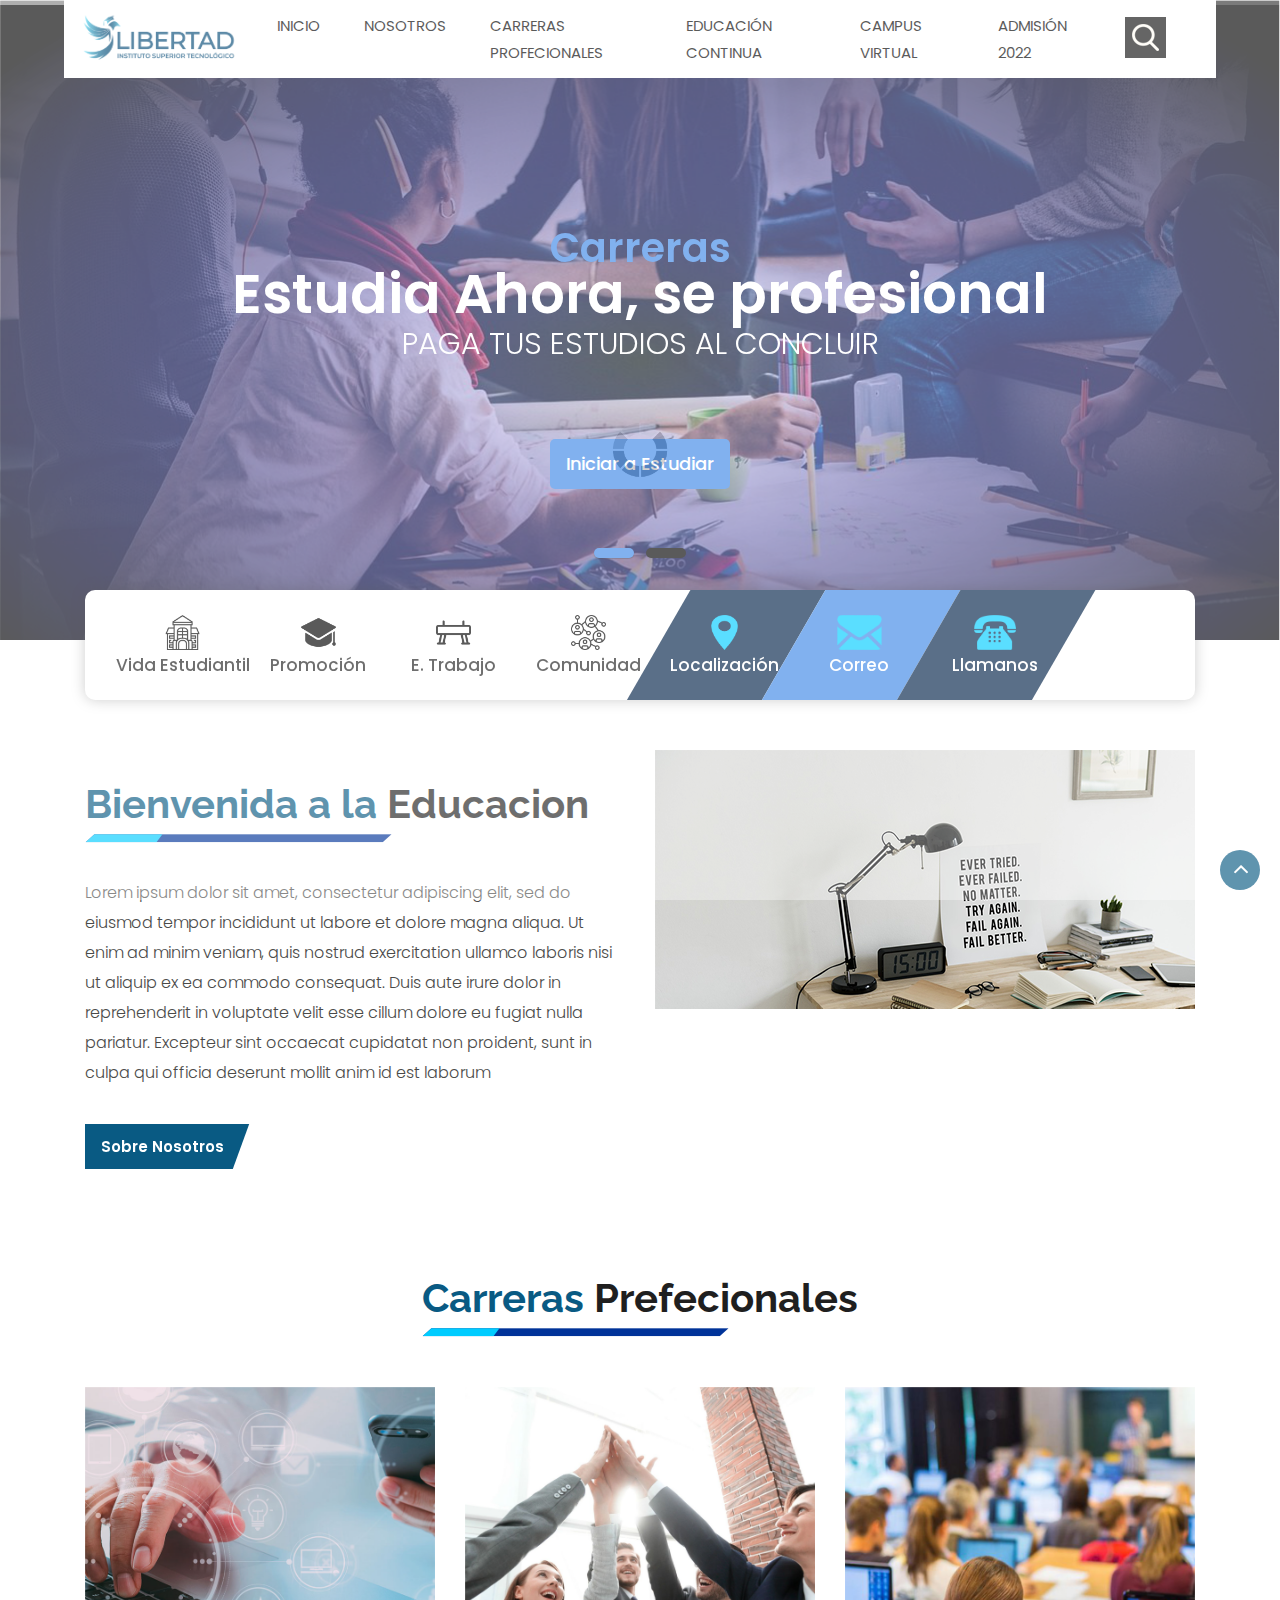
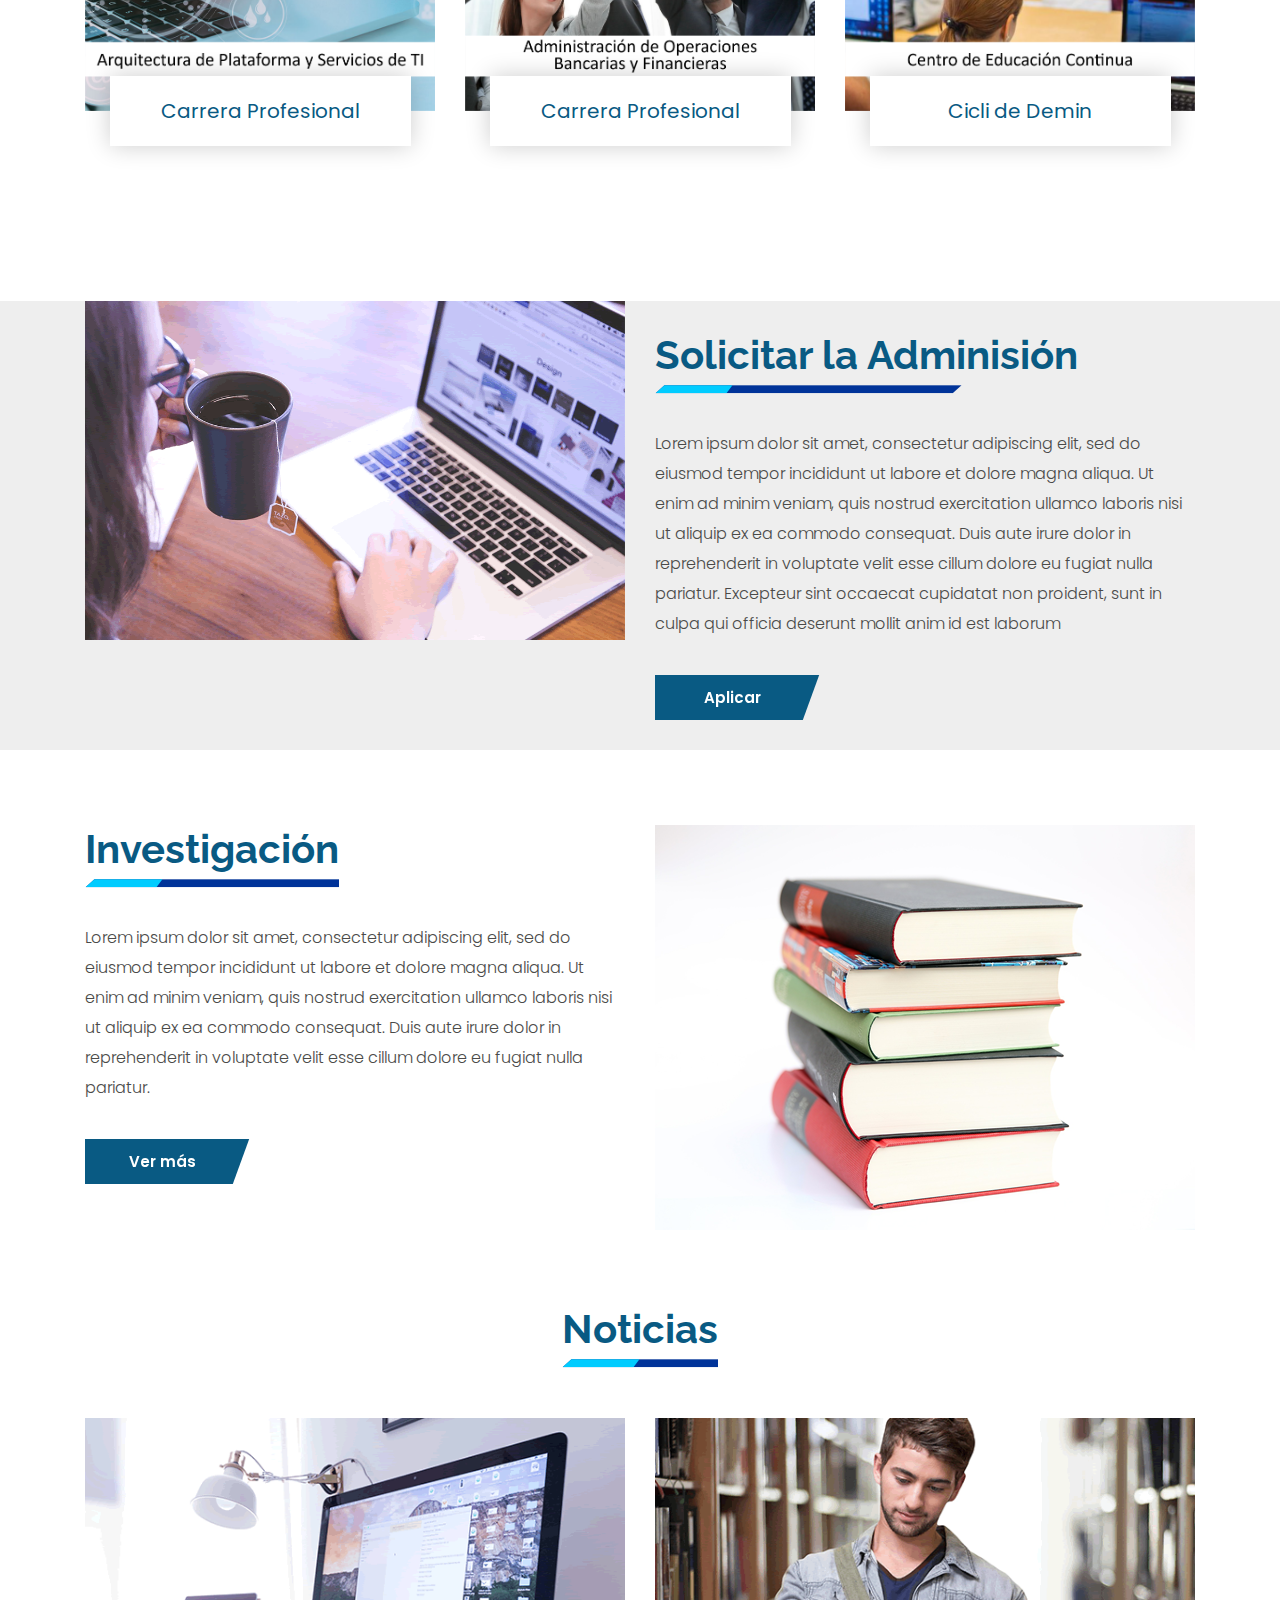
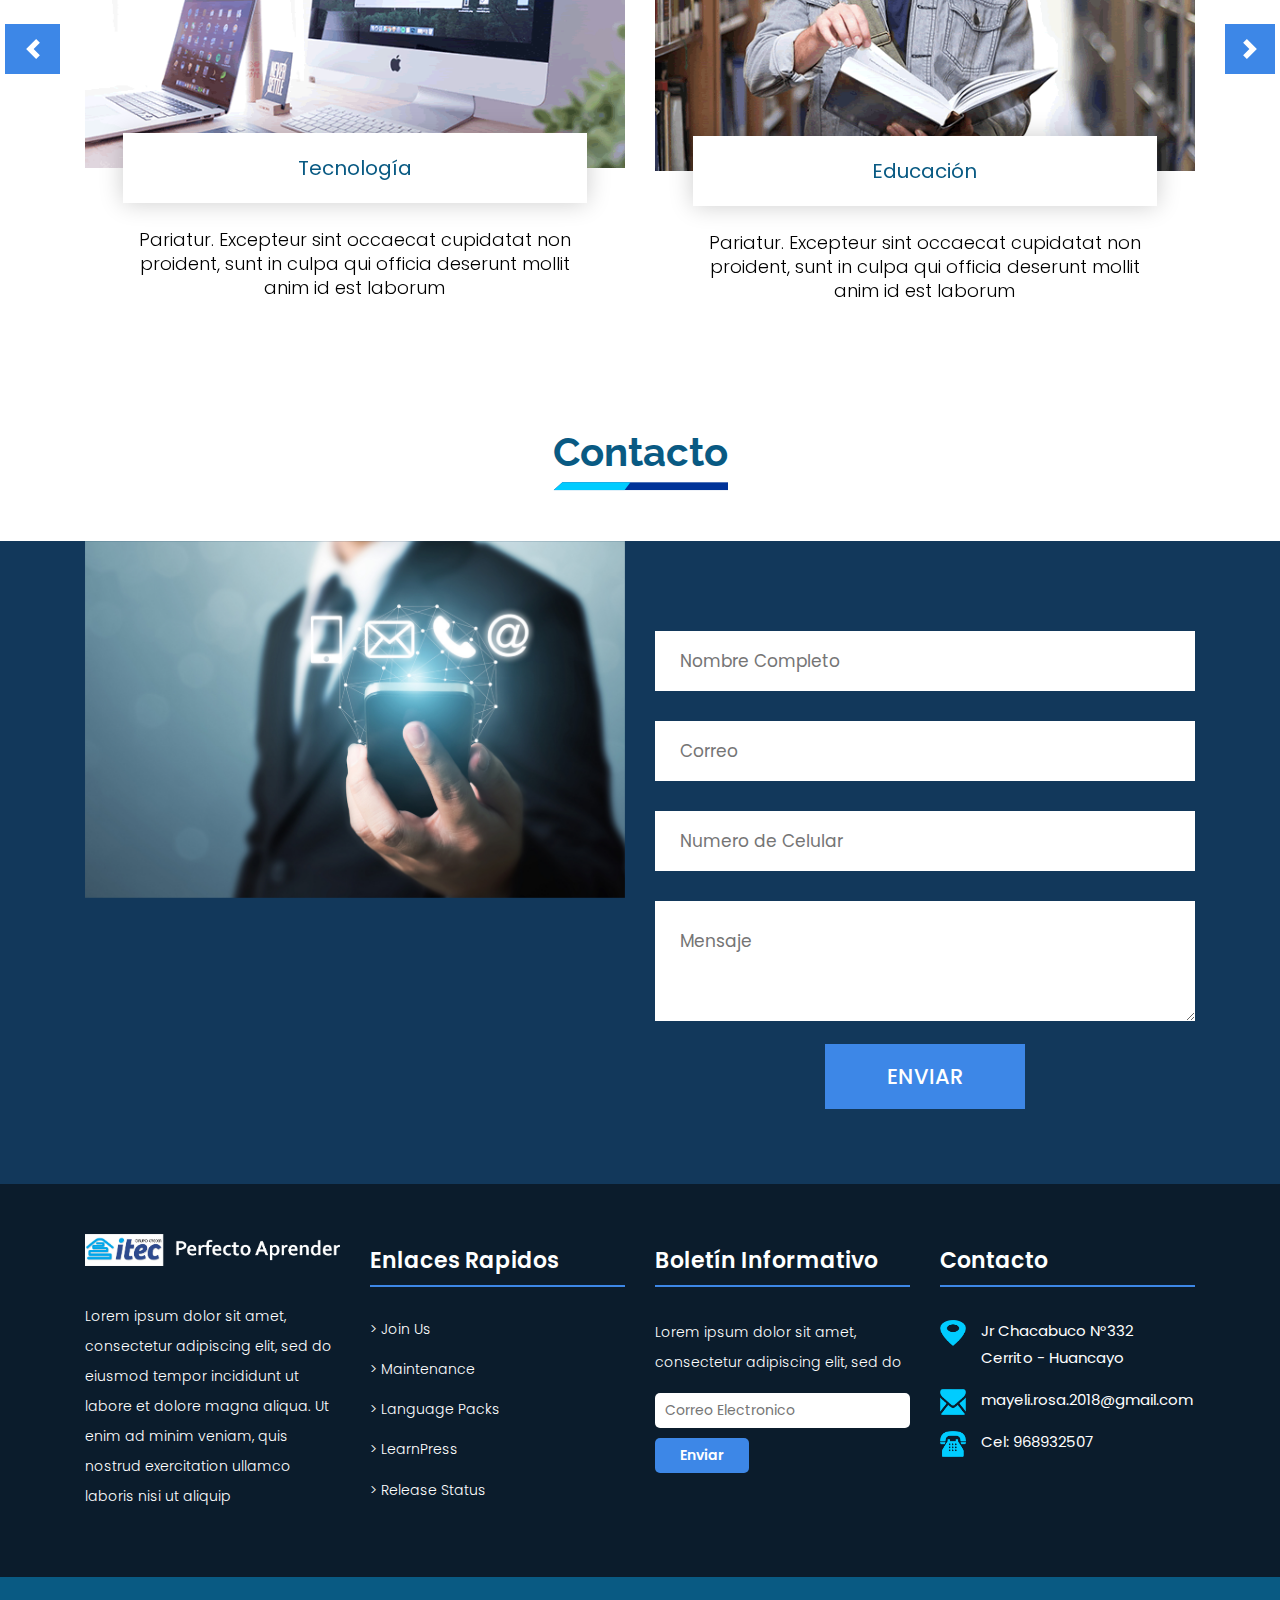
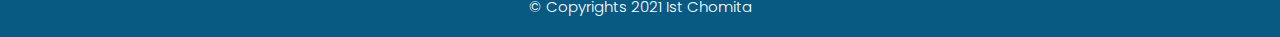
<file: index.html>
<!DOCTYPE html>
<html lang="en">
<!-- Basic -->

<head>
    <meta charset="utf-8">
    <meta http-equiv="X-UA-Compatible" content="IE=edge">

    <!-- Mobile Metas -->
    <meta name="viewport" content="width=device-width, minimum-scale=1.0, maximum-scale=1.0, user-scalable=no">

    <!-- Site Metas -->
    <title>Perfect - Responsive HTML5 Template</title>
    <meta name="keywords" content="">
    <meta name="description" content="">
    <meta name="author" content="">

    <!-- Site Icons -->
    <link rel="shortcut icon" href="#" type="image/x-icon" />
    <link rel="apple-touch-icon" href="#" />

    <!-- Bootstrap CSS -->
    <link rel="stylesheet" href="css/bootstrap.min.css" />
    <!-- Pogo Slider CSS -->
    <link rel="stylesheet" href="css/pogo-slider.min.css" />
    <!-- Site CSS -->
    <link rel="stylesheet" href="css/style.css" />
    <!-- Responsive CSS -->
    <link rel="stylesheet" href="css/responsive.css" />
    <!-- Custom CSS -->
    <link rel="stylesheet" href="css/custom.css" />

    <!--[if lt IE 9]>
      <script src="https://oss.maxcdn.com/libs/html5shiv/3.7.0/html5shiv.js"></script>
      <script src="https://oss.maxcdn.com/libs/respond.js/1.4.2/respond.min.js"></script>
    <![endif]-->

</head>

<body id="home" data-spy="scroll" data-target="#navbar-wd" data-offset="98">

    <!-- LOADER -->
    <div id="preloader">
        <div class="loader">
            <img src="images/loader.gif" alt="#" />
        </div>
    </div>
    <!-- end loader -->
    <!-- END LOADER -->

    <!-- Start header -->
    <header class="top-header">
        <nav class="navbar header-nav navbar-expand-lg">
            <div class="container-fluid">
                <a class="navbar-brand" href="index.html"><img src="images/logo.png" alt="image"></a>
                <button class="navbar-toggler" type="button" data-toggle="collapse" data-target="#navbar-wd" aria-controls="navbar-wd" aria-expanded="false" aria-label="Toggle navigation">
                    <span></span>
                    <span></span>
                    <span></span>
                </button>
                <div class="collapse navbar-collapse justify-content-end" id="navbar-wd">
                    <ul class="navbar-nav">
                        <li><a class="nav-link active" href="index.html">Inicio</a></li>
                        <li><a class="nav-link" href="about.html">Nosotros</a></li>
                        <li><a class="nav-link" href="courses.html">Carreras Profecionales</a></li>
                        <li><a class="nav-link" href="reaserch.html">Educación Continua</a></li>
						<li><a class="nav-link" href="http://www.chomita.edu.pe/campus/">Campus Virtual</a></li>
						<li><a class="nav-link" href="contact.html">Admisión 2022</a></li>
                    </ul>
                </div>
                <div class="search-box">
                    <input type="text" class="search-txt" placeholder="Buscar">
                    <a class="search-btn">
                        <img src="images/search_icon.png" alt="#" />
                    </a>
                </div>
            </div>
        </nav>
    </header>
    <!-- End header -->

    <!-- Start Banner -->
    <div class="ulockd-home-slider">
        <div class="container-fluid">
            <div class="row">
                <div class="pogoSlider" id="js-main-slider">
                    <div class="pogoSlider-slide" style="background-image:url(images/banner_img2.png);">
                        <div class="container">
                            <div class="row">
                                <div class="col-md-12">
                                    <div class="slide_text">
                                        <h3><span span class="theme_color"> Carreras</span><br>Estudia Ahora, se profesional</h3>
                                        <h4>Paga tus estudios al concluir</h4>
                                        <br>
                                        <div class="full center">
										    <a class="contact_bt" href="courses.html">Iniciar a Estudiar</a>
										</div>
                                    </div>
                                </div>
                            </div>
                        </div>
                    </div>
                    <div class="pogoSlider-slide" style="background-image:url(images/banner_img3.png);">
                        <div class="container">
                            <div class="row">
                                <div class="col-md-12">
                                    <div class="slide_text">
                                        <h3><span span class="theme_color">Carreras</span><br>Estudia Ahora, se profesional</h3>
                                        <h4>Paga tus estudios al concluir</h4>
                                        <br>
                                        <div class="full center">
										    <a class="contact_bt" href="courses.html">Iniciar a Estudiar</a>
										</div>
                                    </div>
                                </div>
                            </div>
                        </div>
                    </div>
                </div>
                <!-- .pogoSlider -->
            </div>
        </div>
    </div>
    <!-- End Banner -->
    <!-- section -->
	<div class="section tabbar_menu">
	   <div class="container">
	      <div class="row">
		      <div class="col-md-12">
			     <div class="tab_menu">
				    <ul>
					   <li><a href="#"><span class="icon"><img src="images/i1.png" alt="#" /></span><span>Vida Estudiantil</span></a></li>
					   <li><a href="#"><span class="icon"><img src="images/i2.png" alt="#" /></span><span>Promoción</span></a></li>
					   <li><a href="#"><span class="icon"><img src="images/i3.png" alt="#" /></span><span>E. Trabajo</span></a></li>
					   <li><a href="#"><span class="icon"><img src="images/i4.png" alt="#" /></span><span>Comunidad</span></a></li>
					   <li><a href="#"><span class="icon"><img src="images/i5.png" alt="#" /></span><span>Localización</span></a></li>
					   <li><a href="#"><span class="icon"><img src="images/i6.png" alt="#" /></span><span>Correo</span></a></li>
					   <li><a href="#"><span class="icon"><img src="images/i7.png" alt="#" /></span><span>Llamanos</span></a></li>
					</ul>
				 </div>
			  </div>
		  </div>
	   </div>
	</div>
	<!-- end section -->
	<!-- section -->
    <div class="section margin-top_50">
        <div class="container">
            <div class="row">
                <div class="col-md-6 layout_padding_2">
                    <div class="full">
                        <div class="heading_main text_align_left">
						   <h2><span>Bienvenida a la </span> Educacion</h2>
                        </div>
						<div class="full">
						  <p>Lorem ipsum dolor sit amet, consectetur adipiscing elit, sed do eiusmod tempor incididunt ut labore et dolore magna aliqua.
						  Ut enim ad minim veniam, quis nostrud exercitation ullamco laboris nisi ut aliquip ex ea commodo consequat. 
						  Duis aute irure dolor in reprehenderit in voluptate velit esse cillum dolore eu fugiat nulla pariatur. 
						  Excepteur sint occaecat cupidatat non proident, sunt in culpa qui officia deserunt mollit anim id est laborum</p>
						</div>
						<div class="full">
						   <a class="hvr-radial-out button-theme" href="#">Sobre Nosotros</a>
						</div>
                    </div>
                </div>
				<div class="col-md-6">
                    <div class="full">
                        <img src="images/img2.png" alt="#" />
                    </div>
                </div>
            </div>
        </div>
    </div>
	<!-- end section -->
	<!-- section -->
    <div class="section layout_padding">
        <div class="container">
            <div class="row">
                <div class="col-md-12">
                    <div class="full">
                        <div class="heading_main text_align_center">
						   <h2><span>Carreras </span>Prefecionales</h2>
                        </div>
					  </div>
                </div>
				<div class="col-md-4">
                    <div class="full blog_img_popular">
                       <img class="img-responsive" src="images/p1.png" alt="#" /> 
					   <h4>Carrera Profesional</h4>
                    </div>
                </div>
				<div class="col-md-4">
                    <div class="full blog_img_popular">
                        <img class="img-responsive" src="images/p2.png" alt="#" />
						<h4>Carrera Profesional</h4>
                    </div>
                </div>
				<div class="col-md-4">
                    <div class="full blog_img_popular">
                        <img class="img-responsive" src="images/p3.png" alt="#" />
						<h4>Cicli de Demin</h4>
                    </div>
                </div>
            </div>
        </div>
    </div>
	<!-- end section -->
	<!-- section -->
    <div class="section margin-top_50 silver_bg">
        <div class="container">
            <div class="row">
			    <div class="col-md-6">
                    <div class="full float-right_img">
                        <img src="images/img6.png" alt="#" />
                    </div>
                </div>
                <div class="col-md-6 layout_padding_2">
                    <div class="full">
                        <div class="heading_main text_align_left">
						   <h2><span>Solicitar la Adminisión</h2>
                        </div>
						<div class="full">
						  <p>Lorem ipsum dolor sit amet, consectetur adipiscing elit, sed do eiusmod tempor incididunt ut labore et dolore magna aliqua.
						  Ut enim ad minim veniam, quis nostrud exercitation ullamco laboris nisi ut aliquip ex ea commodo consequat. Duis aute irure dolor 
						  in reprehenderit in voluptate velit esse cillum dolore eu fugiat nulla pariatur. Excepteur sint occaecat cupidatat non proident, 
						  sunt in culpa qui officia deserunt mollit anim id est laborum</p>
						</div>
						<div class="full">
						   <a class="hvr-radial-out button-theme" href="#">Aplicar</a>
						</div>
                    </div>
                </div>
			</div>
        </div>
    </div>
	<!-- end section -->
	<!-- section -->
    <div class="section layout_padding padding_bottom-0">
        <div class="container">
            <div class="row">
                <div class="col-md-6">
                    <div class="full">
                        <div class="heading_main text_align_left">
						   <h2><span>Investigación</span></h2>
                        </div>
						<div class="full">
						  <p>Lorem ipsum dolor sit amet, consectetur adipiscing elit, sed do eiusmod tempor incididunt ut labore et dolore magna aliqua. 
						  Ut enim ad minim veniam, quis nostrud exercitation ullamco laboris nisi ut aliquip ex ea commodo consequat. Duis aute irure dolor in 
						  reprehenderit in voluptate velit esse cillum dolore eu fugiat nulla pariatur.</p>
						</div>
						<div class="full">
						   <a class="hvr-radial-out button-theme" href="#">Ver más</a>
						</div>
                    </div>
                </div>
				<div class="col-md-6">
                    <div class="full">
                        <img class="img-responsive" src="images/img7.png" alt="#" />
                    </div>
                </div>
            </div>
        </div>
    </div>
	<!-- end section -->
	<!-- section -->
    <div class="section layout_padding padding_bottom-0">
        <div class="container">
            <div class="row">
                <div class="col-md-12">
                    <div class="full">
                        <div class="heading_main text_align_center">
						   <h2><span>Noticias</span></h2>
                        </div>
					  </div>
                </div>
			  </div>
               <div class="row">
                <div class="col-lg-12">
                    <div id="demo" class="carousel slide" data-ride="carousel">

                        <!-- The slideshow -->
                        <div class="carousel-inner">
                            <div class="carousel-item active">
                                <div class="row">
                                    <div class="col-lg-6 col-md-6 col-sm-12">
									   <div class="full blog_img_popular">
                                          <img class="img-responsive" src="images/img9.png" alt="#" />
										  <h4>Tecnología</h4>
										  <p>Pariatur. Excepteur sint occaecat cupidatat non proident, sunt in culpa qui officia deserunt mollit anim id est laborum</p>
										</div>
                                    </div>
                                    <div class="col-lg-6 col-md-6 col-sm-12">
                                        <div class="full blog_img_popular">
                                          <img class="img-responsive" src="images/img8.png" alt="#" />
										  <h4>Educación</h4>
										  <p>Pariatur. Excepteur sint occaecat cupidatat non proident, sunt in culpa qui officia deserunt mollit anim id est laborum</p>
										</div>
                                    </div>
                                </div>
                            </div>
                            <div class="carousel-item">
                                <div class="row">
                                    <div class="col-lg-6 col-md-6 col-sm-12">
									   <div class="full blog_img_popular">
                                          <img class="img-responsive" src="images/img9.png" alt="#" />
										  <h4>Technology</h4>
										  <p>Pariatur. Excepteur sint occaecat cupidatat non proident, sunt in culpa qui officia deserunt mollit anim id est laborum</p>
										</div>
                                    </div>
                                    <div class="col-lg-6 col-md-6 col-sm-12">
                                        <div class="full blog_img_popular">
                                          <img class="img-responsive" src="images/img8.png" alt="#" />
										  <h4>Education</h4>
										  <p>Pariatur. Excepteur sint occaecat cupidatat non proident, sunt in culpa qui officia deserunt mollit anim id est laborum</p>
										</div>
                                    </div>
                                </div>
                            </div>
                        </div>

                        <!-- Left and right controls -->
                        <a class="carousel-control-prev" href="#demo" data-slide="prev">
                            <span class="carousel-control-prev-icon"></span>
                        </a>
                        <a class="carousel-control-next" href="#demo" data-slide="next">
                            <span class="carousel-control-next-icon"></span>
                        </a>

                    </div>
                </div>

            </div>			  
           </div>
        </div>
	<!-- end section -->
	<!-- section -->
    <div class="section layout_padding padding_bottom-0">
        <div class="container">
            <div class="row">
                <div class="col-md-12">
                    <div class="full">
                        <div class="heading_main text_align_center">
						   <h2><span>Contacto</span></h2>
                        </div>
					  </div>
                </div>
			  </div>
           </div>
        </div>
	<!-- end section -->
	<!-- section -->
    <div class="section contact_section" style="background:#12385b;">
        <div class="container">
               <div class="row">
                 <div class="col-lg-6 col-md-6 col-sm-12">
				    <div class="full float-right_img">
                        <img src="images/img10.png" alt="#">
                    </div>
                 </div>
				 <div class="layout_padding col-lg-6 col-md-6 col-sm-12">
				    <div class="contact_form">
					    <form action="contact.html">
						   <fieldset>
						       <div class="full field">
							      <input type="text" placeholder="Nombre Completo" name="your name" />
							   </div>
							   <div class="full field">
							      <input type="email" placeholder="Correo" name="Email" />
							   </div>
							   <div class="full field">
							      <input type="phn" placeholder="Numero de Celular" name="Phone number" />
							   </div>
							   <div class="full field">
							      <textarea placeholder="Mensaje"></textarea>
							   </div>
							   <div class="full field">
							      <div class="center"><button>Enviar</button></div>
							   </div>
						   </fieldset>
						</form>
					</div>
                 </div>
               </div>			  
           </div>
        </div>
	<!-- end section -->
    <!-- Start Footer -->
    <footer class="footer-box">
        <div class="container">
		
		   <div class="row">
		   
		      <div class="col-xs-12 col-sm-6 col-md-6 col-lg-3">
			     <div class="footer_blog">
				    <div class="full margin-bottom_30">
					   <img src="images/footer_logo.png" alt="#" />
					 </div>
					 <div class="full white_fonts">
					    <p>Lorem ipsum dolor sit amet, consectetur adipiscing elit, sed do eiusmod tempor incididunt ut labore et dolore magna aliqua. 
						Ut enim ad minim veniam, quis nostrud exercitation ullamco laboris nisi ut aliquip </p>
					 </div>
				 </div>
			  </div>
			  
			  <div class="col-xs-12 col-sm-6 col-md-6 col-lg-3">
			       <div class="footer_blog footer_menu white_fonts">
						    <h3>Enlaces Rapidos</h3>
						    <ul> 
							  <li><a href="#">> Join Us</a></li>
							  <li><a href="#">> Maintenance</a></li>
							  <li><a href="#">> Language Packs</a></li>
							  <li><a href="#">> LearnPress</a></li>
							  <li><a href="#">> Release Status</a></li>
							</ul>
						 </div>
				 </div>
				 
				 <div class="col-xs-12 col-sm-6 col-md-6 col-lg-3">
				 <div class="footer_blog full white_fonts">
						     <h3>Boletín Informativo</h3>
							 <p>Lorem ipsum dolor sit amet, consectetur adipiscing elit, sed do</p>
							 <div class="newsletter_form">
							    <form action="index.html">
								   <input type="email" placeholder="Correo Electronico" name="#" required />
								   <button>Enviar</button>
								</form>
							 </div>
						 </div>
					</div>	 
			  
			  <div class="col-xs-12 col-sm-6 col-md-6 col-lg-3">
				 <div class="footer_blog full white_fonts">
						     <h3>Contacto</h3>
							 <ul class="full">
							   <li><img src="images/i5.png"><span>Jr Chacabuco N°332<br>Cerrito - Huancayo</span></li>
							   <li><img src="images/i6.png"><span>mayeli.rosa.2018@gmail.com</span></li>
							   <li><img src="images/i7.png"><span>Cel: 968932507</span></li>
							 </ul>
						 </div>
					</div>	 
			  
		   </div>
		
        </div>
    </footer>
    <!-- End Footer -->

    <div class="footer_bottom">
        <div class="container">
            <div class="row">
                <div class="col-12">
                    <p class="crp">© Copyrights 2021 Ist Chomita</p>
                </div>
            </div>
        </div>
    </div>

    <a href="#" id="scroll-to-top" class="hvr-radial-out"><i class="fa fa-angle-up"></i></a>

    <!-- ALL JS FILES -->
    <script src="js/jquery.min.js"></script>
	<script src="js/popper.min.js"></script>
    <script src="js/bootstrap.min.js"></script>
    <!-- ALL PLUGINS -->
    <script src="js/jquery.magnific-popup.min.js"></script>
    <script src="js/jquery.pogo-slider.min.js"></script>
    <script src="js/slider-index.js"></script>
    <script src="js/smoothscroll.js"></script>
    <script src="js/form-validator.min.js"></script>
    <script src="js/contact-form-script.js"></script>
    <script src="js/isotope.min.js"></script>
    <script src="js/images-loded.min.js"></script>
    <script src="js/custom.js"></script>
	<script>
	/* counter js */

(function ($) {
	$.fn.countTo = function (options) {
		options = options || {};
		
		return $(this).each(function () {
			// set options for current element
			var settings = $.extend({}, $.fn.countTo.defaults, {
				from:            $(this).data('from'),
				to:              $(this).data('to'),
				speed:           $(this).data('speed'),
				refreshInterval: $(this).data('refresh-interval'),
				decimals:        $(this).data('decimals')
			}, options);
			
			// how many times to update the value, and how much to increment the value on each update
			var loops = Math.ceil(settings.speed / settings.refreshInterval),
				increment = (settings.to - settings.from) / loops;
			
			// references & variables that will change with each update
			var self = this,
				$self = $(this),
				loopCount = 0,
				value = settings.from,
				data = $self.data('countTo') || {};
			
			$self.data('countTo', data);
			
			// if an existing interval can be found, clear it first
			if (data.interval) {
				clearInterval(data.interval);
			}
			data.interval = setInterval(updateTimer, settings.refreshInterval);
			
			// initialize the element with the starting value
			render(value);
			
			function updateTimer() {
				value += increment;
				loopCount++;
				
				render(value);
				
				if (typeof(settings.onUpdate) == 'function') {
					settings.onUpdate.call(self, value);
				}
				
				if (loopCount >= loops) {
					// remove the interval
					$self.removeData('countTo');
					clearInterval(data.interval);
					value = settings.to;
					
					if (typeof(settings.onComplete) == 'function') {
						settings.onComplete.call(self, value);
					}
				}
			}
			
			function render(value) {
				var formattedValue = settings.formatter.call(self, value, settings);
				$self.html(formattedValue);
			}
		});
	};
	
	$.fn.countTo.defaults = {
		from: 0,               // the number the element should start at
		to: 0,                 // the number the element should end at
		speed: 1000,           // how long it should take to count between the target numbers
		refreshInterval: 100,  // how often the element should be updated
		decimals: 0,           // the number of decimal places to show
		formatter: formatter,  // handler for formatting the value before rendering
		onUpdate: null,        // callback method for every time the element is updated
		onComplete: null       // callback method for when the element finishes updating
	};
	
	function formatter(value, settings) {
		return value.toFixed(settings.decimals);
	}
}(jQuery));

jQuery(function ($) {
  // custom formatting example
  $('.count-number').data('countToOptions', {
	formatter: function (value, options) {
	  return value.toFixed(options.decimals).replace(/\B(?=(?:\d{3})+(?!\d))/g, ',');
	}
  });
  
  // start all the timers
  $('.timer').each(count);  
  
  function count(options) {
	var $this = $(this);
	options = $.extend({}, options || {}, $this.data('countToOptions') || {});
	$this.countTo(options);
  }
});
	</script>
</body>

</html>
</file>
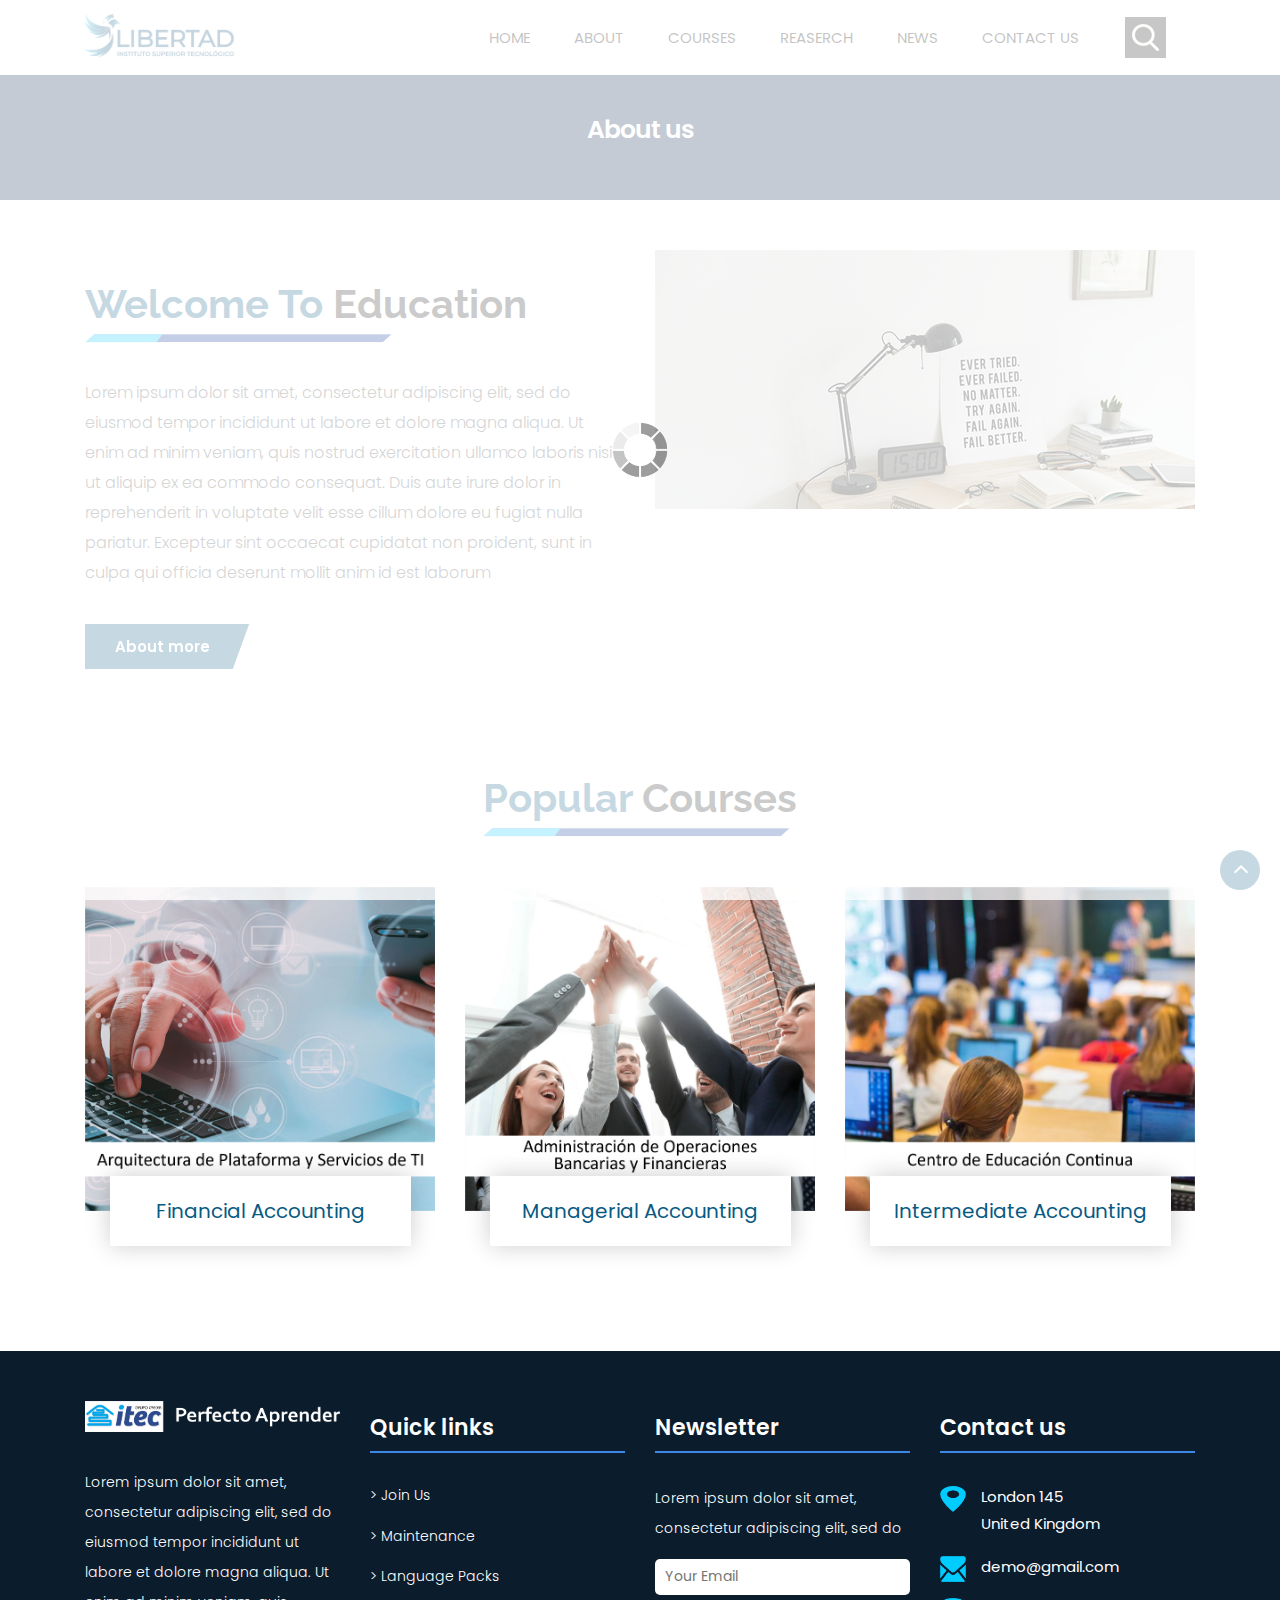
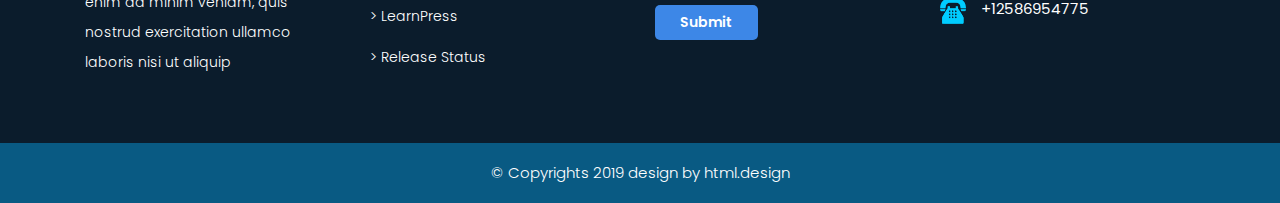
<file: about.html>
<!DOCTYPE html>
<html lang="en">
<!-- Basic -->

<head>
    <meta charset="utf-8">
    <meta http-equiv="X-UA-Compatible" content="IE=edge">

    <!-- Mobile Metas -->
    <meta name="viewport" content="width=device-width, minimum-scale=1.0, maximum-scale=1.0, user-scalable=no">

    <!-- Site Metas -->
    <title>Perfect - Responsive HTML5 Template</title>
    <meta name="keywords" content="">
    <meta name="description" content="">
    <meta name="author" content="">

    <!-- Site Icons -->
    <link rel="shortcut icon" href="#" type="image/x-icon" />
    <link rel="apple-touch-icon" href="#" />

    <!-- Bootstrap CSS -->
    <link rel="stylesheet" href="css/bootstrap.min.css" />
    <!-- Pogo Slider CSS -->
    <link rel="stylesheet" href="css/pogo-slider.min.css" />
    <!-- Site CSS -->
    <link rel="stylesheet" href="css/style.css" />
    <!-- Responsive CSS -->
    <link rel="stylesheet" href="css/responsive.css" />
    <!-- Custom CSS -->
    <link rel="stylesheet" href="css/custom.css" />

    <!--[if lt IE 9]>
      <script src="https://oss.maxcdn.com/libs/html5shiv/3.7.0/html5shiv.js"></script>
      <script src="https://oss.maxcdn.com/libs/respond.js/1.4.2/respond.min.js"></script>
    <![endif]-->

</head>

<body id="inner_page" data-spy="scroll" data-target="#navbar-wd" data-offset="98">

    <!-- LOADER -->
    <div id="preloader">
        <div class="loader">
            <img src="images/loader.gif" alt="#" />
        </div>
    </div>
    <!-- end loader -->
    <!-- END LOADER -->

    <!-- Start header -->
    <header class="top-header">
        <nav class="navbar header-nav navbar-expand-lg">
            <div class="container-fluid">
                <a class="navbar-brand" href="index.html"><img src="images/logo.png" alt="image"></a>
                <button class="navbar-toggler" type="button" data-toggle="collapse" data-target="#navbar-wd" aria-controls="navbar-wd" aria-expanded="false" aria-label="Toggle navigation">
                    <span></span>
                    <span></span>
                    <span></span>
                </button>
                <div class="collapse navbar-collapse justify-content-end" id="navbar-wd">
                    <ul class="navbar-nav">
                        <li><a class="nav-link active" href="index.html">Home</a></li>
                        <li><a class="nav-link" href="about.html">About</a></li>
                        <li><a class="nav-link" href="courses.html">Courses</a></li>
                        <li><a class="nav-link" href="reaserch.html">Reaserch</a></li>
						<li><a class="nav-link" href="news.html">News</a></li>
						<li><a class="nav-link" href="contact.html">Contact us</a></li>
                    </ul>
                </div>
                <div class="search-box">
                    <input type="text" class="search-txt" placeholder="Search">
                    <a class="search-btn">
                        <img src="images/search_icon.png" alt="#" />
                    </a>
                </div>
            </div>
        </nav>
    </header>
    <!-- End header -->

	<!-- section -->
	
	<section class="inner_banner">
	  <div class="container">
	      <div class="row">
		      <div class="col-12">
			     <div class="full">
				     <h3>About us</h3>
				 </div>
			  </div>
		  </div>
	  </div>
	</section>
	
	<!-- end section -->
   
	<!-- section -->
    <div class="section margin-top_50">
        <div class="container">
            <div class="row">
                <div class="col-md-6 layout_padding_2">
                    <div class="full">
                        <div class="heading_main text_align_left">
						   <h2><span>Welcome To</span> Education</h2>
                        </div>
						<div class="full">
						  <p>Lorem ipsum dolor sit amet, consectetur adipiscing elit, sed do eiusmod tempor incididunt ut labore et dolore magna aliqua.
						  Ut enim ad minim veniam, quis nostrud exercitation ullamco laboris nisi ut aliquip ex ea commodo consequat. 
						  Duis aute irure dolor in reprehenderit in voluptate velit esse cillum dolore eu fugiat nulla pariatur. 
						  Excepteur sint occaecat cupidatat non proident, sunt in culpa qui officia deserunt mollit anim id est laborum</p>
						</div>
						<div class="full">
						   <a class="hvr-radial-out button-theme" href="#">About more</a>
						</div>
                    </div>
                </div>
				<div class="col-md-6">
                    <div class="full">
                        <img src="images/img2.png" alt="#" />
                    </div>
                </div>
            </div>
        </div>
    </div>
	<!-- end section -->
	<!-- section -->
    <div class="section layout_padding">
        <div class="container">
            <div class="row">
                <div class="col-md-12">
                    <div class="full">
                        <div class="heading_main text_align_center">
						   <h2><span>Popular </span>Courses</h2>
                        </div>
					  </div>
                </div>
				<div class="col-md-4">
                    <div class="full blog_img_popular">
                       <img class="img-responsive" src="images/p1.png" alt="#" /> 
					   <h4>Financial Accounting</h4>
                    </div>
                </div>
				<div class="col-md-4">
                    <div class="full blog_img_popular">
                        <img class="img-responsive" src="images/p2.png" alt="#" />
						<h4>Managerial Accounting</h4>
                    </div>
                </div>
				<div class="col-md-4">
                    <div class="full blog_img_popular">
                        <img class="img-responsive" src="images/p3.png" alt="#" />
						<h4>Intermediate Accounting</h4>
                    </div>
                </div>
            </div>
        </div>
    </div>
	<!-- end section -->
    <!-- Start Footer -->
    <footer class="footer-box">
        <div class="container">
		
		   <div class="row">
		   
		      <div class="col-xs-12 col-sm-6 col-md-6 col-lg-3">
			     <div class="footer_blog">
				    <div class="full margin-bottom_30">
					   <img src="images/footer_logo.png" alt="#" />
					 </div>
					 <div class="full white_fonts">
					    <p>Lorem ipsum dolor sit amet, consectetur adipiscing elit, sed do eiusmod tempor incididunt ut labore et dolore magna aliqua. 
						Ut enim ad minim veniam, quis nostrud exercitation ullamco laboris nisi ut aliquip </p>
					 </div>
				 </div>
			  </div>
			  
			  <div class="col-xs-12 col-sm-6 col-md-6 col-lg-3">
			       <div class="footer_blog footer_menu white_fonts">
						    <h3>Quick links</h3>
						    <ul> 
							  <li><a href="#">> Join Us</a></li>
							  <li><a href="#">> Maintenance</a></li>
							  <li><a href="#">> Language Packs</a></li>
							  <li><a href="#">> LearnPress</a></li>
							  <li><a href="#">> Release Status</a></li>
							</ul>
						 </div>
				 </div>
				 
				 <div class="col-xs-12 col-sm-6 col-md-6 col-lg-3">
				 <div class="footer_blog full white_fonts">
						     <h3>Newsletter</h3>
							 <p>Lorem ipsum dolor sit amet, consectetur adipiscing elit, sed do</p>
							 <div class="newsletter_form">
							    <form action="index.html">
								   <input type="email" placeholder="Your Email" name="#" required />
								   <button>Submit</button>
								</form>
							 </div>
						 </div>
					</div>	 
			  
			  <div class="col-xs-12 col-sm-6 col-md-6 col-lg-3">
				 <div class="footer_blog full white_fonts">
						     <h3>Contact us</h3>
							 <ul class="full">
							   <li><img src="images/i5.png"><span>London 145<br>United Kingdom</span></li>
							   <li><img src="images/i6.png"><span>demo@gmail.com</span></li>
							   <li><img src="images/i7.png"><span>+12586954775</span></li>
							 </ul>
						 </div>
					</div>	 
			  
		   </div>
		
        </div>
    </footer>
    <!-- End Footer -->

    <div class="footer_bottom">
        <div class="container">
            <div class="row">
                <div class="col-12">
                    <p class="crp">© Copyrights 2019 design by html.design</p>
                </div>
            </div>
        </div>
    </div>

    <a href="#" id="scroll-to-top" class="hvr-radial-out"><i class="fa fa-angle-up"></i></a>

    <!-- ALL JS FILES -->
    <script src="js/jquery.min.js"></script>
	<script src="js/popper.min.js"></script>
    <script src="js/bootstrap.min.js"></script>
    <!-- ALL PLUGINS -->
    <script src="js/jquery.magnific-popup.min.js"></script>
    <script src="js/jquery.pogo-slider.min.js"></script>
    <script src="js/slider-index.js"></script>
    <script src="js/smoothscroll.js"></script>
    <script src="js/form-validator.min.js"></script>
    <script src="js/contact-form-script.js"></script>
    <script src="js/isotope.min.js"></script>
    <script src="js/images-loded.min.js"></script>
    <script src="js/custom.js"></script>
	<script>
	/* counter js */

(function ($) {
	$.fn.countTo = function (options) {
		options = options || {};
		
		return $(this).each(function () {
			// set options for current element
			var settings = $.extend({}, $.fn.countTo.defaults, {
				from:            $(this).data('from'),
				to:              $(this).data('to'),
				speed:           $(this).data('speed'),
				refreshInterval: $(this).data('refresh-interval'),
				decimals:        $(this).data('decimals')
			}, options);
			
			// how many times to update the value, and how much to increment the value on each update
			var loops = Math.ceil(settings.speed / settings.refreshInterval),
				increment = (settings.to - settings.from) / loops;
			
			// references & variables that will change with each update
			var self = this,
				$self = $(this),
				loopCount = 0,
				value = settings.from,
				data = $self.data('countTo') || {};
			
			$self.data('countTo', data);
			
			// if an existing interval can be found, clear it first
			if (data.interval) {
				clearInterval(data.interval);
			}
			data.interval = setInterval(updateTimer, settings.refreshInterval);
			
			// initialize the element with the starting value
			render(value);
			
			function updateTimer() {
				value += increment;
				loopCount++;
				
				render(value);
				
				if (typeof(settings.onUpdate) == 'function') {
					settings.onUpdate.call(self, value);
				}
				
				if (loopCount >= loops) {
					// remove the interval
					$self.removeData('countTo');
					clearInterval(data.interval);
					value = settings.to;
					
					if (typeof(settings.onComplete) == 'function') {
						settings.onComplete.call(self, value);
					}
				}
			}
			
			function render(value) {
				var formattedValue = settings.formatter.call(self, value, settings);
				$self.html(formattedValue);
			}
		});
	};
	
	$.fn.countTo.defaults = {
		from: 0,               // the number the element should start at
		to: 0,                 // the number the element should end at
		speed: 1000,           // how long it should take to count between the target numbers
		refreshInterval: 100,  // how often the element should be updated
		decimals: 0,           // the number of decimal places to show
		formatter: formatter,  // handler for formatting the value before rendering
		onUpdate: null,        // callback method for every time the element is updated
		onComplete: null       // callback method for when the element finishes updating
	};
	
	function formatter(value, settings) {
		return value.toFixed(settings.decimals);
	}
}(jQuery));

jQuery(function ($) {
  // custom formatting example
  $('.count-number').data('countToOptions', {
	formatter: function (value, options) {
	  return value.toFixed(options.decimals).replace(/\B(?=(?:\d{3})+(?!\d))/g, ',');
	}
  });
  
  // start all the timers
  $('.timer').each(count);  
  
  function count(options) {
	var $this = $(this);
	options = $.extend({}, options || {}, $this.data('countToOptions') || {});
	$this.countTo(options);
  }
});
	</script>
</body>

</html>
</file>
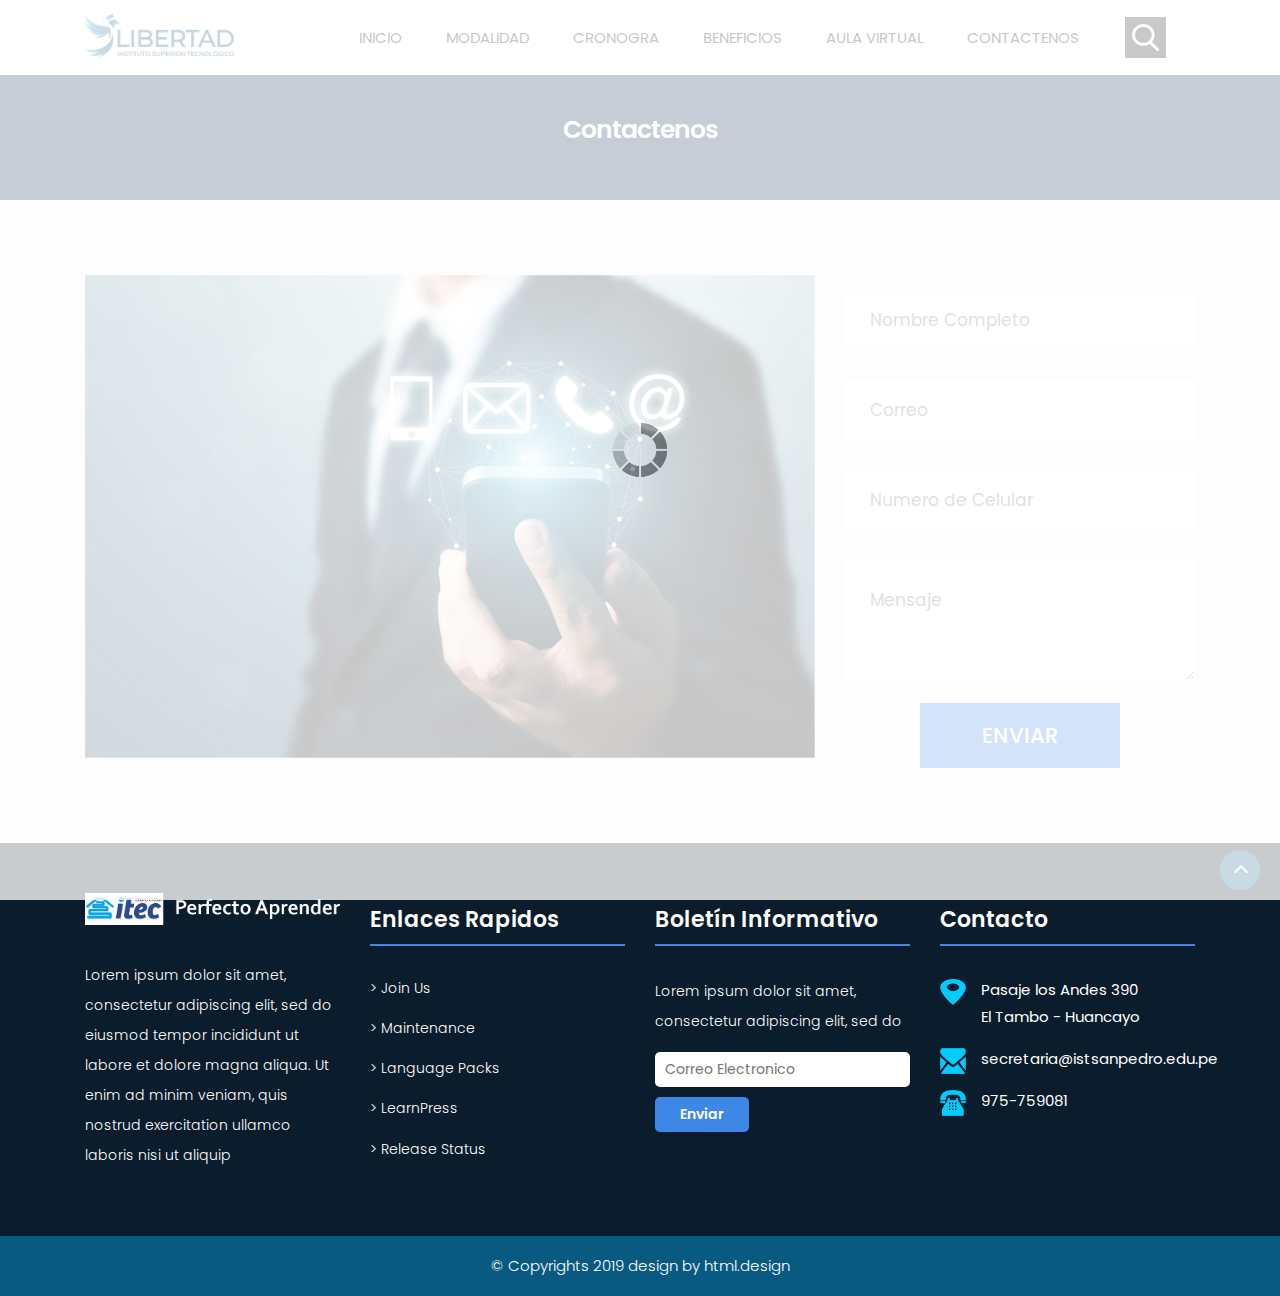
<file: contact.html>
<!DOCTYPE html>
<html lang="en">
<!-- Basic -->

<head>
    <meta charset="utf-8">
    <meta http-equiv="X-UA-Compatible" content="IE=edge">

    <!-- Mobile Metas -->
    <meta name="viewport" content="width=device-width, minimum-scale=1.0, maximum-scale=1.0, user-scalable=no">

    <!-- Site Metas -->
    <title>Perfect - Responsive HTML5 Template</title>
    <meta name="keywords" content="">
    <meta name="description" content="">
    <meta name="author" content="">

    <!-- Site Icons -->
    <link rel="shortcut icon" href="#" type="image/x-icon" />
    <link rel="apple-touch-icon" href="#" />

    <!-- Bootstrap CSS -->
    <link rel="stylesheet" href="css/bootstrap.min.css" />
    <!-- Pogo Slider CSS -->
    <link rel="stylesheet" href="css/pogo-slider.min.css" />
    <!-- Site CSS -->
    <link rel="stylesheet" href="css/style.css" />
    <!-- Responsive CSS -->
    <link rel="stylesheet" href="css/responsive.css" />
    <!-- Custom CSS -->
    <link rel="stylesheet" href="css/custom.css" />

    <!--[if lt IE 9]>
      <script src="https://oss.maxcdn.com/libs/html5shiv/3.7.0/html5shiv.js"></script>
      <script src="https://oss.maxcdn.com/libs/respond.js/1.4.2/respond.min.js"></script>
    <![endif]-->

</head>

<body id="inner_page" data-spy="scroll" data-target="#navbar-wd" data-offset="98">

    <!-- LOADER -->
    <div id="preloader">
        <div class="loader">
            <img src="images/loader.gif" alt="#" />
        </div>
    </div>
    <!-- end loader -->
    <!-- END LOADER -->

    <!-- Start header -->
    <header class="top-header">
        <nav class="navbar header-nav navbar-expand-lg">
            <div class="container-fluid">
                <a class="navbar-brand" href="index.html"><img src="images/logo.png" alt="image"></a>
                <button class="navbar-toggler" type="button" data-toggle="collapse" data-target="#navbar-wd" aria-controls="navbar-wd" aria-expanded="false" aria-label="Toggle navigation">
                    <span></span>
                    <span></span>
                    <span></span>
                </button>
                <div class="collapse navbar-collapse justify-content-end" id="navbar-wd">
                    <ul class="navbar-nav">
                        <li><a class="nav-link active" href="index.html">Inicio</a></li>
                        <li><a class="nav-link" href="about.html">Modalidad</a></li>
                        <li><a class="nav-link" href="courses.html">CRONOGRA</a></li>
                        <li><a class="nav-link" href="reaserch.html">Beneficios</a></li>
						<li><a class="nav-link" href="https://site.q10.com/login?ReturnUrl=%2F&aplentId=577b04e8-da67-4a50-a452-957c4bc0ded6">Aula Virtual</a></li>
						<li><a class="nav-link" href="contact.html">Contactenos</a></li>
                    </ul>
                </div>
                <div class="search-box">
                    <input type="text" class="search-txt" placeholder="Buscar">
                    <a class="search-btn">
                        <img src="images/search_icon.png" alt="#" />
                    </a>
                </div>
            </div>
        </nav>
    </header>
    <!-- End header -->

	<!-- section -->
	
	<section class="inner_banner">
	  <div class="container">
	      <div class="row">
		      <div class="col-12">
			     <div class="full">
				     <h3>Contactenos</h3>
				 </div>
			  </div>
		  </div>
	  </div>
	</section>
	
	<!-- end section -->
   
	<!-- section -->
    <div class="section layout_padding contact_section" style="background:#f6f6f6;">
        <div class="container">
               <div class="row">
                 <div class="col-lg-8 col-md-8 col-sm-12">
				    <div class="full float-right_img">
                        <img src="images/img10.png" alt="#">
                    </div>
                 </div>
				 <div class="col-lg-4 col-md-4 col-sm-12">
				    <div class="contact_form">
					    <form action="contact.html">
						   <fieldset>
						       <div class="full field">
							      <input type="text" placeholder="Nombre Completo" name="your name" />
							   </div>
							   <div class="full field">
							      <input type="email" placeholder="Correo" name="Email" />
							   </div>
							   <div class="full field">
							      <input type="phn" placeholder="Numero de Celular" name="Phone number" />
							   </div>
							   <div class="full field">
							      <textarea placeholder="Mensaje"></textarea>
							   </div>
							   <div class="full field">
							      <div class="center"><button>Enviar</button></div>
							   </div>
						   </fieldset>
						</form>
					</div>
                 </div>
               </div>			  
           </div>
        </div>
	<!-- end section -->
    <!-- Start Footer -->
	<footer class="footer-box">
        <div class="container">
		
		   <div class="row">
		   
		      <div class="col-xs-12 col-sm-6 col-md-6 col-lg-3">
			     <div class="footer_blog">
				    <div class="full margin-bottom_30">
					   <img src="images/footer_logo.png" alt="#" />
					 </div>
					 <div class="full white_fonts">
					    <p>Lorem ipsum dolor sit amet, consectetur adipiscing elit, sed do eiusmod tempor incididunt ut labore et dolore magna aliqua. 
						Ut enim ad minim veniam, quis nostrud exercitation ullamco laboris nisi ut aliquip </p>
					 </div>
				 </div>
			  </div>
			  
			  <div class="col-xs-12 col-sm-6 col-md-6 col-lg-3">
			       <div class="footer_blog footer_menu white_fonts">
						    <h3>Enlaces Rapidos</h3>
						    <ul> 
							  <li><a href="#">> Join Us</a></li>
							  <li><a href="#">> Maintenance</a></li>
							  <li><a href="#">> Language Packs</a></li>
							  <li><a href="#">> LearnPress</a></li>
							  <li><a href="#">> Release Status</a></li>
							</ul>
						 </div>
				 </div>
				 
				 <div class="col-xs-12 col-sm-6 col-md-6 col-lg-3">
				 <div class="footer_blog full white_fonts">
						     <h3>Boletín Informativo</h3>
							 <p>Lorem ipsum dolor sit amet, consectetur adipiscing elit, sed do</p>
							 <div class="newsletter_form">
							    <form action="index.html">
								   <input type="email" placeholder="Correo Electronico" name="#" required />
								   <button>Enviar</button>
								</form>
							 </div>
						 </div>
					</div>	 
			  
			  <div class="col-xs-12 col-sm-6 col-md-6 col-lg-3">
				 <div class="footer_blog full white_fonts">
						     <h3>Contacto</h3>
							 <ul class="full">
							   <li><img src="images/i5.png"><span>Pasaje los Andes 390<br>El Tambo - Huancayo</span></li>
							   <li><img src="images/i6.png"><span>secretaria@istsanpedro.edu.pe</span></li>
							   <li><img src="images/i7.png"><span>975-759081</span></li>
							 </ul>
						 </div>
					</div>	 
			  
		   </div>
		
        </div>
    </footer>
    <!-- End Footer -->

    <div class="footer_bottom">
        <div class="container">
            <div class="row">
                <div class="col-12">
                    <p class="crp">© Copyrights 2019 design by html.design</p>
                </div>
            </div>
        </div>
    </div>

    <a href="#" id="scroll-to-top" class="hvr-radial-out"><i class="fa fa-angle-up"></i></a>

    <!-- ALL JS FILES -->
    <script src="js/jquery.min.js"></script>
	<script src="js/popper.min.js"></script>
    <script src="js/bootstrap.min.js"></script>
    <!-- ALL PLUGINS -->
    <script src="js/jquery.magnific-popup.min.js"></script>
    <script src="js/jquery.pogo-slider.min.js"></script>
    <script src="js/slider-index.js"></script>
    <script src="js/smoothscroll.js"></script>
    <script src="js/form-validator.min.js"></script>
    <script src="js/contact-form-script.js"></script>
    <script src="js/isotope.min.js"></script>
    <script src="js/images-loded.min.js"></script>
    <script src="js/custom.js"></script>
	<script>
	/* counter js */

(function ($) {
	$.fn.countTo = function (options) {
		options = options || {};
		
		return $(this).each(function () {
			// set options for current element
			var settings = $.extend({}, $.fn.countTo.defaults, {
				from:            $(this).data('from'),
				to:              $(this).data('to'),
				speed:           $(this).data('speed'),
				refreshInterval: $(this).data('refresh-interval'),
				decimals:        $(this).data('decimals')
			}, options);
			
			// how many times to update the value, and how much to increment the value on each update
			var loops = Math.ceil(settings.speed / settings.refreshInterval),
				increment = (settings.to - settings.from) / loops;
			
			// references & variables that will change with each update
			var self = this,
				$self = $(this),
				loopCount = 0,
				value = settings.from,
				data = $self.data('countTo') || {};
			
			$self.data('countTo', data);
			
			// if an existing interval can be found, clear it first
			if (data.interval) {
				clearInterval(data.interval);
			}
			data.interval = setInterval(updateTimer, settings.refreshInterval);
			
			// initialize the element with the starting value
			render(value);
			
			function updateTimer() {
				value += increment;
				loopCount++;
				
				render(value);
				
				if (typeof(settings.onUpdate) == 'function') {
					settings.onUpdate.call(self, value);
				}
				
				if (loopCount >= loops) {
					// remove the interval
					$self.removeData('countTo');
					clearInterval(data.interval);
					value = settings.to;
					
					if (typeof(settings.onComplete) == 'function') {
						settings.onComplete.call(self, value);
					}
				}
			}
			
			function render(value) {
				var formattedValue = settings.formatter.call(self, value, settings);
				$self.html(formattedValue);
			}
		});
	};
	
	$.fn.countTo.defaults = {
		from: 0,               // the number the element should start at
		to: 0,                 // the number the element should end at
		speed: 1000,           // how long it should take to count between the target numbers
		refreshInterval: 100,  // how often the element should be updated
		decimals: 0,           // the number of decimal places to show
		formatter: formatter,  // handler for formatting the value before rendering
		onUpdate: null,        // callback method for every time the element is updated
		onComplete: null       // callback method for when the element finishes updating
	};
	
	function formatter(value, settings) {
		return value.toFixed(settings.decimals);
	}
}(jQuery));

jQuery(function ($) {
  // custom formatting example
  $('.count-number').data('countToOptions', {
	formatter: function (value, options) {
	  return value.toFixed(options.decimals).replace(/\B(?=(?:\d{3})+(?!\d))/g, ',');
	}
  });
  
  // start all the timers
  $('.timer').each(count);  
  
  function count(options) {
	var $this = $(this);
	options = $.extend({}, options || {}, $this.data('countToOptions') || {});
	$this.countTo(options);
  }
});
	</script>
</body>

</html>
</file>
<file: css/style.css>
/*------------------------------------------------------------------ 
    IMPORT FONTS 
-------------------------------------------------------------------*/

@import url('https://fonts.googleapis.com/css?family=Poppins:100,100i,200,200i,300,300i,400,400i,500,500i,600,600i,700,700i,800,800i,900,900i');
@import url('https://fonts.googleapis.com/css?family=Montserrat:100,100i,200,200i,300,300i,400,400i,500,500i,600,600i,700,700i,800,800i');
@import url('https://fonts.googleapis.com/css?family=Great+Vibes');
@import url('https://fonts.googleapis.com/css?family=Raleway:100,100i,200,200i,300,300i,400,400i,500,500i,600,600i,700,700i,800,800i,900,900i');

/*------------------------------------------------------------------ 
    IMPORT FILES 
-------------------------------------------------------------------*/

@import url(animate.css);
@import url(font-awesome.min.css);
@import url(magnific-popup.css);
@import url(responsiveslides.css);
@import url(timeline.css);
@import url(flaticon.css);

/*------------------------------------------------------------------ 
    SKELETON
-------------------------------------------------------------------*/

body {
	color: #666666;
	font-size: 15px;
	font-family: 'Poppins', sans-serif;
	line-height: 1.80857;
	overflow-x: hidden !important;
}

a {
	color: #1f1f1f;
	text-decoration: none !important;
	outline: none !important;
	-webkit-transition: all .3s ease-in-out;
	-moz-transition: all .3s ease-in-out;
	-ms-transition: all .3s ease-in-out;
	-o-transition: all .3s ease-in-out;
	transition: all .3s ease-in-out;
}

h1,
h2,
h3,
h4,
h5,
h6 {
	letter-spacing: 0;
	font-weight: normal;
	position: relative;
	padding: 0 0 10px 0;
	font-weight: normal;
	line-height: 120% !important;
	color: #1f1f1f;
	margin: 0
}

h1 {
	font-size: 24px
}

h2 {
	font-size: 22px
}

h3 {
	font-size: 18px
}

h4 {
	font-size: 21px;
	color: #07528d;
	margin-top: 25px;
}

h5 {
	font-size: 14px
}

h6 {
	font-size: 13px
}

h1 a,
h2 a,
h3 a,
h4 a,
h5 a,
h6 a {
	color: #212121;
	text-decoration: none!important;
	opacity: 1
}

h1 a:hover,
h2 a:hover,
h3 a:hover,
h4 a:hover,
h5 a:hover,
h6 a:hover {
	opacity: .8
}

a {
	color: #1f1f1f;
	text-decoration: none;
	outline: none;
}

.dark_bg {
	background: #000;
}

.padding_left_right {
	padding-left: 30px;
	padding-right: 30px;
}

a,
.btn {
	text-decoration: none !important;
	outline: none !important;
	-webkit-transition: all .3s ease-in-out;
	-moz-transition: all .3s ease-in-out;
	-ms-transition: all .3s ease-in-out;
	-o-transition: all .3s ease-in-out;
	transition: all .3s ease-in-out;
}

.btn-custom {
	margin-top: 20px;
	background-color: transparent !important;
	border: 2px solid #ddd;
	padding: 12px 40px;
	font-size: 16px;
}

.lead {
	font-size: 18px;
	line-height: 30px;
	color: #767676;
	margin: 0;
	padding: 0;
}

blockquote {
	margin: 20px 0 20px;
	padding: 30px;
}

ul,
li,
ol {
	list-style: none;
	margin: 0px;
	padding: 0px;
}

button:focus {
	outline: none;
}

.form-control::-moz-placeholder {
	color: #ffffff;
	opacity: 1;
}


/*------------------------------------------------------------------ 
   LOADER 
-------------------------------------------------------------------*/

#preloader {
	width: 100%;
	height: 100%;
	top: 0;
	right: 0;
	bottom: 0;
	left: 0;
	z-index: 11000;
	position: fixed;
	display: block;
	display: flex;
	justify-content: center;
	align-items: center;
	background: #fff;
}

.loader {
    display: block;
    flex-wrap: wrap;
    width: 250px;
    height: auto;
    -webkit-transform-style: preserve-3d;
}

.loader img {
    width: 100%;
    height: auto;
}

.box {
	position: absolute;
	top: 0;
	left: 0;
	width: 75px;
	height: 75px;
	background-image: none;
	background-size: auto auto;
	background-image: none;
	-webkit-animation: move 2s ease-in-out infinite both;
	animation: move 2s ease-in-out infinite both;
	animation-delay: 0s;
	animation-delay: 0s;
	animation-delay: 0s;
	background-image: url('../images/gb.png');
	background-size: 100% 100%;
}

.box:nth-child(1) {
	-webkit-animation-delay: -1s;
	animation-delay: -1s;
}

.box:nth-child(2) {
	-webkit-animation-delay: -2s;
	animation-delay: -2s;
}

.box:nth-child(3) {
	-webkit-animation-delay: -3s;
	animation-delay: -3s;
}

@-webkit-keyframes move {
	0%,
	100% {
		-webkit-transform: none;
		transform: none;
	}
	12.5% {
		-webkit-transform: translate(40px, 0);
		transform: translate(40px, 0);
	}
	25% {
		-webkit-transform: translate(80px, 0);
		transform: translate(80px, 0);
	}
	37.5% {
		-webkit-transform: translate(80px, 40px);
		transform: translate(80px, 40px);
	}
	50% {
		-webkit-transform: translate(80px, 40px);
		transform: translate(80px, 40px);
	}
	62.5% {
		-webkit-transform: translate(30px, 60px);
		transform: translate(30px, 60px);
	}
	75% {
		-webkit-transform: translate(0, 80px);
		transform: translate(0, 40px);
	}
	87.5% {
		-webkit-transform: translate(0, 40px);
		transform: translate(0, 40px);
	}
}

@keyframes move {
	0%,
	100% {
		-webkit-transform: none;
		transform: none;
	}
	12.5% {
		-webkit-transform: translate(40px, 0);
		transform: translate(40px, 0);
	}
	25% {
		-webkit-transform: translate(80px, 0);
		transform: translate(80px, 0);
	}
	37.5% {
		-webkit-transform: translate(80px, 40px);
		transform: translate(80px, 40px);
	}
	50% {
		-webkit-transform: translate(80px, 80px);
		transform: translate(80px, 80px);
	}
	62.5% {
		-webkit-transform: translate(40px, 80px);
		transform: translate(40px, 80px);
	}
	75% {
		-webkit-transform: translate(0, 80px);
		transform: translate(0, 80px);
	}
	87.5% {
		-webkit-transform: translate(0, 40px);
		transform: translate(0, 40px);
	}
}

#scroll-to-top {
	width: 40px;
	height: 40px;
	position: fixed;
	bottom: 10px;
	right: 20px;
	display: flex !important;
	justify-content: center;
	font-size: 25px;
	border-radius: 0;
	transition: .2s;
	letter-spacing: 1px;
	text-align: center;
	line-height: 40px;
	color: #ffffff;
	font-weight: 900;
	border-radius: 100%;
}

#scroll-to-top i.fa.fa-angle-up {
    position: relative;
    top: 6px;
    left: 6px;
}

.padding_bottom-0 {
	padding-bottom: 0 !important;
}

/*------------------------------------------------------------------ HEADER -------------------------------------------------------------------*/

.top-header .navbar {
	padding: 5px 0px;
}

.top-header {
    position: absolute;
    top: 0px;
    left: 0px;
    z-index: 20;
    background-position: left;
    background-repeat: no-repeat;
    background-color: #fff;
    background-size: auto 100%;
    width: 90%;
    margin: 0 5%;
}

.top-header .navbar .navbar-collapse ul li a {
	text-transform: uppercase;
	font-size: 15px;
	padding: 7px 20px;
	position: relative;
	font-weight: 400;
	overflow: hidden;
	color: #000;
}

a.navbar-brand {
    left: 0;
    position: relative;
}

a.navbar-brand img {
    height: 55px;
}

.top-header .navbar .navbar-collapse ul li a.active {}
.top-header .navbar .navbar-collapse ul li a:hover,
.top-header .navbar .navbar-collapse ul li a:focus {
	background: transparent;
	color: #3d87e7;
}

.search_icon.nav-link img {
	width: 25px;
}

.top-header .navbar .navbar-collapse ul li {
	margin: 0 2px;
}

.top-header.fixed-menu {
    width: 100%;
    position: fixed;
    box-shadow: 0px 3px 6px 3px rgba(0, 0, 0, 0.06);
    -webkit-animation-duration: 1s;
    animation-duration: 1s;
    -webkit-animation-fill-mode: both;
    animation-fill-mode: both;
    -webkit-animation-name: fadeInDown;
    animation-name: fadeInDown;
    background: #fff;
    z-index: 20;
    margin: 0;
}

.navbar-toggler {
	border: 2px solid #3d87e7 !important;
	border-radius: 0;
	margin: 15px 15px;
	padding: 8px 8px;
	-webkit-transition: all 0.2s linear;
	-moz-transition: all 0.2s linear;
	-o-transition: all 0.2s linear;
	transition: all 0.2s linear;
}

.navbar-toggler span {
	background: #3d87e7;
	display: block;
	width: 22px;
	height: 2px;
	margin: 0 auto;
	margin-top: 0px;
	margin-top: 0px;
	-webkit-border-radius: 1px;
	-moz-border-radius: 1px;
	border-radius: 1px;
	-webkit-transition: all 0.2s linear;
	-moz-transition: all 0.2s linear;
	-o-transition: all 0.2s linear;
	transition: all 0.2s linear;
}

.navbar-toggler span+span {
	margin-top: 5px;
}

.navbar-toggler:hover {
	border: 2px solid #3d87e7;
}

.navbar-toggler:hover span {
	background: #3d87e7;
}

.tab_menu {
    overflow: scroll;
}
.tab_menu ul {
    width: 950px;
}
.full > img {
    width: 100%;
}
.blog_img_popular {
    margin-bottom: 30px;
}
/* search bar */

.search-box {
	position: absolute;
	top: 0;
	right: 50px;
	height: auto;
	padding: 0;
	margin-top: 17px;
}

.search-box:hover .search-txt {
	width: 240px;
	padding: 0 10px;
}

.top-header #navbar-wd {
	padding-right: 100px;
}

.search-btn {
	float: right;
	width: 41px;
	height: 41px;
	background: transparent;
	display: flex;
	justify-content: center;
	align-items: center;
	background: #111;
}

.search-txt {
	border: none;
	outline: none;
	float: left;
	padding: 0;
	color: #000;
	font-size: 14px;
	line-height: 41px;
	width: 0;
	transition: width 400ms;
	background: #fff;
	padding: 0;
	font-weight: 300;
}

.theme_color {
	color: #3d87e7;
}


/*------------------------------------------------------------------ Banner -------------------------------------------------------------------*/

.home-slider {
	position: relative;
	height: 540px;
}

.lbox-caption {
	display: table;
	height: 100% !important;
	width: 100% !important;
	left: 0 !important;
}

.lbox-caption {
	position: absolute;
	margin: 0 auto;
	left: 0;
	right: 0;
	z-index: 10;
}

.lbox-details {
	display: table-cell;
	text-align: center;
	vertical-align: middle;
	position: absolute;
	top: 0px;
	left: 0;
	right: 0;
	height: 100%;
	padding: 22% 0%;
}

.lbox-details::before {
	content: "";
	position: absolute;
	top: 0px;
	left: 0px;
	width: 100%;
	height: 100%;
	z-index: 2;
}

.lbox-details h1 {
	font-size: 54px;
	font-family: 'Montserrat', sans-serif;
	color: #ffffff;
	font-weight: 600;
	position: relative;
	z-index: 3;
}

.lbox-details h2 {
	font-size: 48px;
	color: #ffffff;
	font-weight: 300;
	position: relative;
	z-index: 3;
}

.lbox-details p {
	color: #ffffff;
	position: relative;
	z-index: 3;
}

.lbox-details p strong {
	color: #70c6eb;
	font-size: 40px;
	font-family: 'Montserrat', sans-serif;
}

.lbox-details a.btn {
	background: #ffffff;
	padding: 10px 20px;
	font-size: 20px;
	text-transform: capitalize;
	color: #3a4149;
	border-radius: 0px;
	position: relative;
	z-index: 3;
}

.lbox-details a.btn:hover {
	background: #70c6eb;
}

.pogoSlider-nav-btn {
	background: #000;
}

.pogoSlider-nav-btn--selected {
	background: #3d87e7 !important;
}

.pogoSlider--navBottom .pogoSlider-nav {
    bottom: 75px;
}

.pogoSlider--dirCenterHorizontal .pogoSlider-dir-btn {
	display: none;
}

.img-responsive {
	max-width: 100%;
}

.slide_text h3 {
    font-size: 55px;
    font-weight: 600;
    padding: 0;
    line-height: 45px !important;
    text-align: center;
    color: #fff;
}

.slide_text h3 span {
    font-size: 40px;
}

.slide_text h4 {
    font-size: 30px;
    font-weight: 300;
    margin: 10px 0 0 0;
    padding: 0;
    text-transform: uppercase;
    text-align: center;
    color: #fff;
}

.slide_text p {
    color: #3d87e7;
    font-size: 20px;
    font-weight: 300;
    padding-top: 0;
    line-height: normal;
    margin-bottom: 0;
}

.contact_bt {
    width: 180px;
    height: 50px;
    background: #3d87e7;
    color: #fff;
    float: left;
    line-height: 50px;
    text-align: center;
    font-size: 18px;
    font-weight: 500;
    margin-top: 50px;
    border-radius: 5px;
}

.contact_bt:hover,
.contact_bt:focus {
    color: #fff;
}

.dark_bg .contact_bt {
    margin-top: 30px;
}

.slide_text {
    margin-top: 220px;
    padding-left: 0;
}

.tab_menu {
    width: 100%;
    height: 110px;
    background: #fff;
    float: left;
    border-radius: 10px;
    margin-top: -50px;
    position: relative;
    z-index: 9;
    box-shadow: 0px 0 14px 0 rgba(0,0,0,.3);
    overflow: hidden;
    padding: 0 30px;
}

.tab_menu ul li:nth-child(7),.tab_menu ul li:nth-child(5) {
    background: #002147;
    transform: skew(-30deg);
	color:#fff;
}

.tab_menu ul li:nth-child(6) {
    background: #3d87e7;
    transform: skew(-30deg);
	color:#fff;
}

.tab_menu ul li:nth-child(7) a,.tab_menu ul li:nth-child(5) a {
    transform: skew(30deg);
	float: left;
	color: #fff;
}

.tab_menu ul li:nth-child(6) a {
    transform: skew(30deg);
	float: left;
	color: #fff;
}

.tab_menu ul li span {
    font-size: 17px;
    font-weight: 500;
    text-align: center;
    width: 100%;
    float: left;
}

.tab_menu ul li {
    width: 14.25%;
    float: left;
    padding: 25px 0;
    display: flex;
    justify-content: center;
}

span.icon {
    float: left;
    width: 100%;
    text-align: center;
}

span.icon img {
    height: 35px;
}

/*------------------------------------------------------------------ About -------------------------------------------------------------------*/

.tooltip-1 {
	display: inline-block;
	position: relative;
	color: #70c6eb;
	opacity: 1;
}

.tooltip__wave {
	width: 30%;
	height: 20px;
	position: absolute;
	bottom: -10px;
	left: 0;
	right: 0px;
	margin: 0 auto;
	overflow: hidden;
}

.tooltip__wave span {
	position: absolute;
	left: -100%;
	width: 200%;
	height: 100%;
	background: url(../images/wave.svg) repeat-x center center;
	background-size: 50% auto;
}

.about-box {
	padding: 70px 0px;
}

.title-box {
	text-align: center;
	margin-bottom: 30px;
}

.title-box h2 {
	font-size: 75px;
	font-family: 'Great Vibes', cursive;
	color: #e91327;
	font-weight: 400;
	padding: 0;
}

.title-box h2 span {
	color: #70c6eb;
	text-decoration: underline;
}

.about-main-info h2 span {
	color: #70c6eb;
	text-decoration: underline;
}

.about-main-info {
	margin-bottom: 30px;
}

.about-m {}

.about-img {
	padding: 30px 0px;
}

.about-img img {
	border-radius: 10px;
}

.about-m ul {
	display: block;
	text-align: center;
	padding-bottom: 30px;
}

.about-m ul li {
	display: inline-block;
	text-align: center;
}

.about-m ul li a {
	background: #528780;
	color: #ffffff;
	width: 38px;
	height: 38px;
	text-align: center;
	line-height: 38px;
	display: block;
	border-radius: 50px;
	margin: 0px 5px;
}

.about-m ul li a:hover {
	background: #333333;
	color: #ffffff;
}

.about-main-info h2 {
	font-size: 45px;
	color: #e91327;
	font-weight: 600;
}

.about-main-info a {
	border-radius: 2px;
	transition: .2s;
	padding: 10px 25px;
	background: #e91327;
	color: #ffffff;
	font-weight: 300;
	font-size: 15px;
	border-radius: 0 15px;
	margin-top: 10px;
}

.about-main-info a:hover {
	color: #ffffff;
}

.about-main-info div.full>img {
	height: 500px;
}

.hvr-radial-out {
    display: inline-block;
    vertical-align: middle;
    -webkit-transform: perspective(1px) translateZ(0);
    transform: perspective(1px) translateZ(0);
    box-shadow: 0 0 1px rgba(0, 0, 0, 0);
    position: relative;
    overflow: hidden;
    background: #095a83;
    -webkit-transition-property: color;
    transition-property: color;
    -webkit-transition-duration: 0.3s;
    transition-duration: 0.3s;
    color: #fff;
    float: left;
    width: 165px;
    height: 45px;
    text-align: center;
    line-height: 45px;
    margin-top: 20px;
    font-weight: 600;
    text-indent: -10px;
}

.hvr-radial-out:after {
    content: "";
    display: flex;
    width: 25px;
    height: 100px;
    background: #fff;
    position: absolute;
    z-index: 11;
    top: 0;
    right: -6px;
    transform: skew(-20deg);
}

.hvr-radial-out::before {
	content: "";
	position: absolute;
	z-index: -1;
	top: 0;
	left: 0;
	right: 0;
	bottom: 0;
	background: #070500;
	border-radius: 100%;
	-webkit-transform: scale(0);
	transform: scale(0);
	-webkit-transition-property: transform;
	transition-property: transform;
	-webkit-transition-duration: 0.3s;
	transition-duration: 0.3s;
	-webkit-transition-timing-function: ease-out;
	transition-timing-function: ease-out;
}

.hvr-radial-out:hover::before,
.hvr-radial-out:focus::before,
.hvr-radial-out:active::before {
	-webkit-transform: scale(2);
	transform: scale(2);
}

a.hvr-radial-out:hover,
a.hvr-radial-out:focus {
	color: #fff;
}

a#scroll-to-top::after {
    display: none;
}

.silver_bg .hvr-radial-out:after {
    background: #eee;
}

/*------------------------------------------------------------------ Services -------------------------------------------------------------------*/

.service_blog {
    float: left;
    width: 100%;
    border: solid #555 1px;
    padding: 30px;
    margin-top: 30px;
    transition: ease all 0.2s;
}

.service_blog:hover, .service_blog:focus {
    box-shadow: 0 0 30px 0 rgba(0,0,0,.2);
    transform: scale(1.02);
}

.service_blog h4 {
    font-weight: 600;
    text-transform: uppercase;
    font-size: 18px;
    border-bottom: solid #222 2px;
    color: #222;
    margin-bottom: 15px;
}

.effect-service {
	position: relative;
	height: auto;
	text-align: center;
	cursor: pointer;
	border: 8px solid #eee;
	margin-bottom: 30px;
}

figure.effect-service {
	background: -webkit-linear-gradient(-45deg, #EC65B7 0%, #05E0D8 100%);
	background: linear-gradient(-45deg, #EC65B7 0%, #05E0D8 100%);
}

figure img {
	position: relative;
	display: block;
	min-height: 100%;
	max-width: 100%;
	opacity: 0.8;
}

figure.effect-service img {
	opacity: 0.85;
	-webkit-transition: opacity 0.35s;
	transition: opacity 0.35s;
}

figure figcaption,
.grid figure figcaption>a {
	position: absolute;
	top: 0;
	left: 0;
	width: 100%;
	height: 100%;
}

figure figcaption {
	padding: 10px;
	color: #fff;
	text-transform: capitalize;
	font-size: 1.25em;
	-webkit-backface-visibility: hidden;
	backface-visibility: hidden;
}

figure.effect-service h2 {
	padding: 20px;
	width: 50%;
	height: 50%;
	text-align: left;
	-webkit-transition: -webkit-transform 0.35s;
	transition: transform 0.35s;
	-webkit-transform: translate3d(10px, 10px, 0);
	transform: translate3d(10px, 10px, 0);
}

figure.effect-service h2 {
	background: #e91327;
	padding: 13px;
	width: 94%;
	height: 58px;
	border: 0;
	margin: 0;
	font-weight: 200;
	font-size: 34px;
	color: #ffffff;
	text-align: center;
	font-family: 'Great Vibes', cursive;
}

figure.effect-service p {
	padding: 15px;
	width: 100%;
	height: 80%;
	font-size: 14px;
	border: 2px solid #fff;
	margin: 0;
	font-weight: 300;
	display: none;
}

figure.effect-service p {
	float: right;
	padding: 20px;
	text-align: left;
	opacity: 0;
	-webkit-transition: opacity 0.35s, -webkit-transform 0.35s;
	transition: opacity 0.35s, transform 0.35s;
	-webkit-transform: translate3d(-50%, -50%, 0);
	transform: translate3d(-50%, -50%, 0);
}

figure figcaption>a {
	z-index: 1000;
	text-indent: 200%;
	white-space: nowrap;
	font-size: 0;
	opacity: 0;
}

figure.effect-service:hover img {
	opacity: 0.6;
}

figure.effect-service:hover p {
	opacity: 1;
}

figure.effect-service:hover {
	border: 8px solid #e91327;
}


/*------------------------------------------------------------------ Gallery -------------------------------------------------------------------*/

.gallery-box {
	padding: 70px 0px 120px;
}

.gallery-box ul {}

.gallery-box ul li {
	position: relative;
	width: 31.33%;
	margin: 0 1% 20px !important;
	padding: 0px;
	float: left;
	border: none;
	overflow: hidden;
	margin-bottom: 0px;
}

.gallery-box ul li a {
	position: relative;
	display: inline-block;
	border: 4px solid #ffffff;
}

.gallery-box ul li a::before {
	content: "";
	position: absolute;
	background: rgba(233, 19, 39, 0.9);
	width: 100%;
	height: 100%;
	left: 0px;
	top: 100%;
	opacity: 0;
	transition: all 0.3s ease-in-out;
	-webkit-transition: all 0.3s ease-in-out;
	-moz-transition: all 0.3s ease-in-out;
	-o-transition: all 0.3s ease-in-out;
	-moz-transition: all 0.3s ease-in-out;
}

.gallery-box ul li a .overlay {
	background: #70c6eb;
	color: #3a4149;
	font-size: 22px;
	text-align: center;
	width: 38px;
	height: 38px;
	display: inline-block;
	position: absolute;
	left: 50%;
	top: 50%;
	transform: translate(-50%, -50%);
	opacity: 0;
	transition: all 0.3s ease-in-out;
	-webkit-transition: all 0.3s ease-in-out;
	-moz-transition: all 0.3s ease-in-out;
	-o-transition: all 0.3s ease-in-out;
	-moz-transition: all 0.3s ease-in-out;
}

.gallery-box ul li a:hover::before {
	top: 0;
	opacity: 1;
}

.gallery-box ul li a:hover .overlay {
	opacity: 1;
}

.gallery-box ul li a:hover {
	border: 4px solid #e91327;
}

.gallery-box ul li a .overlay {
	background: #fff;
	color: #e91327;
}


/*------------------------------------------------------------------ Properties -------------------------------------------------------------------*/

.properties-box {
	padding: 70px 0px;
	background-color: #f2f3f5;
}

.single-team-member {
	position: relative;
	margin-top: 30px;
	border: 10px solid #fff;
	box-shadow: 0 2px 5px rgba(0, 0, 0, .1);
}

.filter-button-group {
	margin-bottom: 30px;
}

.filter-button-group button {
	border-radius: 2px;
	transition: .2s;
	letter-spacing: 1px;
	padding: 10px 18px;
	background: #57cef8;
	color: #ffffff;
	cursor: pointer;
	border: none;
}

.filter-button-group button:hover {
	color: #ffffff;
}

.properties-single {
	margin-bottom: 30px;
	background: #ffffff;
	transition: all 0.5s ease 0s;
}

.fuit {
	position: absolute;
	left: 50%;
	top: 50%;
	transform: translate(-50%, -50%);
	z-index: 100;
}

.fuit a {
	background: #57cef8;
	width: 40px;
	height: 40px;
	line-height: 40px;
	text-align: center;
	display: inline-block;
	color: #ffffff;
}

.for-sal {
	background: #3a4149;
	position: absolute;
	top: 10px;
	right: 10px;
	color: #ffffff;
	border-radius: 2px;
	padding: 5px 10px;
	font-size: 13px;
	z-index: 10;
}

.pro-price {
	background: #57cef8;
	position: absolute;
	bottom: 10px;
	left: 10px;
	color: #ffffff;
	border-radius: 2px;
	padding: 5px 10px;
	font-size: 13px;
	z-index: 10;
}

.properties-img {
	position: relative;
	overflow: hidden;
}

.properties-img img {
	-webkit-transition: all 1.5s;
	-moz-transition: all 1.5s;
	-o-transition: all 1.5s;
	-ms-transition: all 1.5s;
	transition: all 1.5s;
	transition-delay: 0s;
	-webkit-transition-delay: .5s;
	-moz-transition-delay: .5s;
	-o-transition-delay: .5s;
	-ms-transition-delay: .5s;
	transition-delay: .5s;
}

.properties-single:hover .properties-img img {
	-webkit-transform: scale(1.1);
	-moz-transform: scale(1.1);
	-o-transform: scale(1.1);
	-ms-transform: scale(1.1);
	transform: scale(1.1);
}

.hover-box {
	-ms-filter: progid:DXImageTransform.Microsoft.Alpha(Opacity=0);
	filter: alpha(opacity=0);
	opacity: 0;
	position: absolute;
	height: 100%;
	width: 100%;
	background: rgba(0, 0, 0, .5);
	color: #fff;
	-webkit-transition: all .9s ease;
	-moz-transition: all .9s ease;
	-o-transition: all .9s ease;
	-ms-transition: all .9s ease;
	transition: all .9s ease;
	transition-delay: 0s;
	-webkit-transition-delay: .5s;
	-moz-transition-delay: .5s;
	-o-transition-delay: .5s;
	-ms-transition-delay: .5s;
	transition-delay: .5s;
}

.properties-single:hover .hover-box {
	-ms-filter: progid:DXImageTransform.Microsoft.Alpha(Opacity=100);
	filter: alpha(opacity=100);
	opacity: 1;
	top: 0;
}

.properties-dit {
	padding: 15px;
}

.properties-dit h3 {
	font-size: 20px;
}

.properties-dit ul {
	padding: 10px 0px;
}

.properties-dit ul li {
	float: left;
	width: 33.33%;
	font-size: 12px;
	line-height: 30px;
}

.properties-dit ul li i {
	float: right;
	padding: 7px 10px;
	font-size: 15px;
	color: #57cef8;
}

.properties-dit p {
	margin: 0px;
}

.properties-dit p i {
	padding-right: 10px;
}

/*------------------------------------------------------------------ counter ----------------------------------------------------------------*/

h2.timer.count-title.count-number {
    color: #f43866;
    font-size: 60px;
    font-weight: 600;
    margin: 0;
    padding: 0;
    line-height: 60px;
}

p.count-text {
    color: #f43866;
    font-size: 22px;
    font-weight: 600;
    line-height: 20px;
    border-bottom: solid #fff 5px;
    padding-bottom: 10px;
    width: 50%;
}

/*------------------------------------------------------------------ Team -------------------------------------------------------------------*/

.team-box {
	padding: 70px 0px;
}

.team_member_img img {
    border: solid #ece9e2 20px;
    border-radius: 100%;
    width: 300px;
    height: 300px;
}

#team_slider h3 {
    margin-bottom: 10px;
    color: #000;
    font-size: 22px;
    font-weight: 600;
    padding: 0;
    margin-top: 25px;
}

#team_slider p {
    padding: 0 43px;
}

.team_member_img {
    position: relative;
}

.team_member_img .social_icon_team {
    position: absolute;
    top: 19px;
    left: 42px;
    width: 76%;
    height: 87%;
    display: flex;
    justify-content: center;
    align-items: center;
    border-radius: 100%;
    background: rgba(244,56,102,0.7);
	opacity:0;
	transition: ease all 0.2s;
}

.team_member_img:hover .social_icon_team,
.team_member_img:focus .social_icon_team {
	opacity: 1;
}

.our-team {
	text-align: center;
	overflow: hidden;
	position: relative;
	z-index: 1;
}

.our-team:before,
.our-team:after {
	content: "";
	width: 130px;
	height: 150px;
	background: #57cef8;
	position: absolute;
	z-index: -1;
}

.our-team:before {
	bottom: -20px;
	left: 0;
}

.our-team:after {
	top: -20px;
	right: 0;
}

.our-team .pic {
	margin: 8px;
	position: relative;
	border: 3px solid #57cef8;
	transition: all 0.5s ease 0s;
}

.our-team:hover .pic {
	border-color: #3a4149;
}

.our-team .pic:after {
	content: "";
	width: 100%;
	height: 0;
	background: #57cef8;
	position: absolute;
	top: 0;
	left: 0;
	opacity: 0;
	transform-origin: 0 0 0;
	transition: all 0.5s ease 0s;
}

.our-team:hover .pic:after {
	height: 100%;
	opacity: 0.85;
}

.our-team img {
	width: 100%;
	height: auto;
}

.our-team .team-content {
	width: 100%;
	position: absolute;
	top: -50%;
	left: 0;
	transition: all 0.5s ease 0.2s;
}

.our-team:hover .team-content {
	top: 38%;
}

.our-team .title {
	font-size: 18px;
	font-weight: 600;
	color: #fff;
	text-transform: capitalize;
	margin: 0px;
}

.our-team .post {
	font-size: 14px;
	color: #fff;
	line-height: 26px;
	text-transform: capitalize;
}

.our-team .social {
	padding: 0;
	margin: 40px 0 0 0;
	list-style: none;
}

.our-team .social li {
	display: inline-block;
}

.our-team .social li a {
	display: inline-block;
	width: 35px;
	height: 35px;
	line-height: 35px;
	border-radius: 50%;
	border: 1px solid #fff;
	font-size: 18px;
	color: #fff;
	margin: 0 7px;
	transition: all 0.5s ease 0s;
}

.our-team .social li a:hover {
	background: #fff;
	color: #00bed3;
}

@media only screen and (max-width: 990px) {
	.our-team {
		margin-bottom: 30px;
	}
}


/*------------------------------------------------------------------ Blog -------------------------------------------------------------------*/

.blog-box {
	padding: 70px 0px;
	background-color: #f2f3f5;
}

.blog-inner {
	background: #ffffff;
	text-align: center;
	margin-bottom: 30px;
	border: 10px solid #fff;
	box-shadow: 0 2px 5px rgba(0, 0, 0, .1);
}

.blog-img {
	margin-bottom: 15px;
	overflow: hidden;
}

.blog-img img {
	transition: all 0.9s ease 0s;
}

.blog-inner:hover .blog-img img {
	-moz-transform: scale(1.5) rotate(-10deg);
	-webkit-transform: scale(1.5) rotate(-10deg);
	-ms-transform: scale(1.5) rotate(-10deg);
	-o-transform: scale(1.5) rotate(-10deg);
	transform: scale(1.5) rotate(-10deg);
}

.blog-inner a {
	border-radius: 2px;
	transition: .2s;
	letter-spacing: 1px;
	padding: 10px 18px;
	background: #57cef8;
	color: #ffffff;
}

.blog-inner a:hover {
	color: #ffffff;
}


/*------------------------------------------------------------------ Contact -------------------------------------------------------------------*/

.contact-box {
	padding: 70px 0px;
}

.left-contact h2 {
	font-size: 22px;
	font-weight: 500;
	padding-bottom: 30px;
}

.cont-line {
	overflow: hidden;
	margin-bottom: 30px;
}

.icon-b {
	width: 55px;
	height: 55px;
	text-align: center;
	line-height: 55px;
	font-size: 25px;
	margin-right: 15px;
	color: #fff;
	border-radius: 100%;
	background: #3d87e7;
}

.dit-right h4 {
	font-size: 16px;
	color: #3a4149;
	font-weight: 500;
	margin: 0;
	padding: 0;
}

.dit-right p {
	font-size: 14px;
	margin-top: 0;
}

.dit-right a {
	font-size: 14px;
	color: #3a4149;
	font-weight: 300;
	line-height: normal;
}

.dit-right a:hover {
	color: #57cef8;
}

.contact-block {}

.contact-block .form-group .form-control {
	background: #333;
	height: 48px;
	font-size: 14px;
	border: 0;
	padding: 5px 20px;
	-webkit-box-shadow: none;
	box-shadow: none;
	border-radius: 0;
	font-weight: 200;
	letter-spacing: 0px;
}

.submit-button .btn-common {
	background-color: #3d87e7;
	height: 45px;
	line-height: 45px;
	font-size: 14px;
	font-weight: 400;
	color: #fff;
	padding: 0 20px;
	border: 0;
	outline: 0;
	text-transform: uppercase;
	border-radius: 0px;
	-webkit-transition: all 0.3s;
	-moz-transition: all 0.3s;
	-o-transition: all 0.3s;
	-ms-transition: all 0.3s;
	transition: all 0.3s;
	border-radius: 0;
	opacity: 1;
}

.contact-block .form-group textarea.form-control {
	height: 150px;
	padding-top: 15px;
}

.submit-button .btn-common:hover {
	background-color: #111;
	opacity: 1;
}

.custom-select {
	height: 45px;
	font-size: 16px;
}

select.form-control:not([size]):not([multiple]) {
	height: calc(45px + 2px);
}

.help-block ul li {
	color: red;
}

.footer-box {
    background: #0b1c2c;
    padding: 50px 0;
}

.footer-box .footer-company-name {
	text-align: center;
	margin: 0px;
	color: #333;
	font-size: 13px;
	font-weight: 400;
	padding-top: 2px;
}

.footer-box .footer-company-name a {
	color: #333;
	text-decoration: underline !important;
}

.footer-box .footer-company-name a:hover {
	color: #e91327;
}


/*------------------------------------------------------------------ Subscribe -------------------------------------------------------------------*/

.subscribe-box {
	padding: 70px 0px;
	background: #e91327;
}

.subscribe-inner {
	max-width: 500px;
	width: 100%;
	margin: 0 auto;
}

.subscribe-inner h2 {
	font-size: 80px;
	font-weight: 600;
	color: #ffffff;
	font-family: 'Great Vibes', cursive;
	padding: 0;
}

.subscribe-inner p {
	color: #cccccc;
}

.subscribe-inner .form-group .form-control-1 {
	width: 100%;
	padding: 12px 15px;
	border-radius: 0px;
	border: none;
}

.subscribe-inner .form-group button {
	border-radius: 0;
	transition: .2s;
	padding: 10px 18px;
	background: #222;
	color: #ffffff;
	border: none;
	cursor: pointer;
	font-weight: 300;
	letter-spacing: 0.1px;
	border-radius: 0 15px 0 15px;
}

.about-main-info h2 img {
	margin-top: -10px;
}

p {
    margin-top: 5px;
    margin-bottom: 1rem;
    font-size: 16px;
    font-weight: 300;
    line-height: 30px;
    color: #4a4a49;
}

.text_align_center {
	text-align: center;
}

.red_bg {
	background: #e91327;
}

.white_fonts p,
.white_fonts h1,
.white_fonts h2,
.white_fonts h3,
.white_fonts h4,
.white_fonts h5,
.white_fonts h6,
.white_fonts ul,
.white_fonts ul li,
.white_fonts ul li a,
.white_fonts ul i,
.white_fonts .post_info i,
.white_fonts div,
.white_fonts a.read_more {
	color: #fff !important;
}

.red_bg .about-main-info a {
	background: #fff;
	color: #e91327;
}

.testimonial_img {
	text-align: center;
	width: 100%;
	display: flex;
	justify-content: center;
}

.mfp-figure figure .mfp-bottom-bar {
	display: none;
}

#client_slider .carousel-indicators {
	bottom: -45px;
}

#client_slider .carousel-indicators li {
	height: 15px;
	width: 15px;
	border-radius: 100%;
	background: #999;
}

#client_slider .carousel-indicators li.active {
	background: #e91327;
}

.layout_padding {
	padding-top: 75px;
	padding-bottom: 75px;
}

.layout_padding_2 {
	padding-top: 30px;
	padding-bottom: 30px;
}

.heading_main h2 {
    font-size: 40px;
    font-weight: 700;
    padding: 0 0 15px 0;
    margin: 0 0 30px 0;
    font-family: 'Raleway', sans-serif;
    position: relative;
    background-image: url(../images/heading_main_border.png);
    background-position: left bottom;
    background-repeat: no-repeat;
}

.heading_main h2 span {
	color: #095a83;
}

.heading_main p.large {
    font-size: 20px;
    color: #605f5f;
    position: relative;
    padding: 0;
    font-weight: 500;
    margin: 0;
}

.heading_main p {
    font-family: 'Raleway', sans-serif;
}

.heading_main p.small_tag {
    color: #000;
    font-size: 18px;
    text-transform: uppercase;
    line-height: normal;
    font-weight: 600;
    margin: 0;
}

.heading_main.text_align_center {
    width: 100%;
    justify-content: center;
    margin-bottom: 20px;
}

.center {
	display: flex;
	justify-content: center;
}

p.section_count {
    font-size: 155px;
    margin: 0 45px 0 0;
    color: #cccac5;
    font-weight: 400;
    line-height: 70px;
}

.padding_0 {
	padding: 0;
}

.full {
	float: left;
	width: 100%;
}

.heading_main {
    float: left;
    display: flex;
}

.theme_bg {
	background: #07528d;
}

h3.small_heading {
	font-size: 35px;
	font-weight: 600;
	line-height: normal;
}

.margin-top_20 {
	margin-top: 20px;
}

.margin-top_30 {
	margin-top: 30px;
}

.margin-top_50 {
	margin-top: 50px;
}

.margin-bottom_30 {
	margin-bottom: 30px;
}

.carousel a.carousel-control-prev {
    background: #3d87e7;
    opacity: 1;
    width: 55px;
    height: 50px;
    border-radius: 0;
    top: 40%;
    left: -80px;
}

.carousel a.carousel-control-next {
	background: #3d87e7;
	opacity: 1;
	width: 50px;
	height: 50px;
	border-radius: 0;
	top: 40%;
	right: -80px;
}

#demo {
	margin-bottom: 20px;
}

ul.social_icon li a {
    width: 35px;
    height: 35px;
    background: #fff;
    float: left;
    border-radius: 100%;
    text-align: center;
    font-size: 16px;
}

ul.social_icon li i {
	color: #000 !important;
	line-height: 35px;
}

ul.social_icon li {
	float: left;
	margin: 0 5px;
}

.inner_page .top-header {

    position: relative;

}

.inner_page .inner_page_header {

    background: #1f1f1f;
    padding: 40px 0;

}

.inner_page .inner_page_header h3 {

    color: #fff;
    margin: 0;
    padding: 0;
    font-size: 25px;
    font-weight: 700;
    text-transform: uppercase;

}

.footer_bottom {
    background: #095a83;
    padding: 15px 0;
}

.footer_bottom p.crp {
    float: left;
    margin: 0;
    color: #fff;
    font-size: 15px;
    width: 100%;
    text-align: center;
}

.footer_menu ul {
    list-style: none;
    width: 100%;
    float: left;
}

.footer_blog li a {
    font-size: 14px;
    font-weight: 300 !important;
    color: #acaba9 !important;
}

.recent_post_footer p {
    color: #acaba9 !important;
    font-size: 13px;
}

.footer_blog h3 {
    margin-bottom: 10px;
}

.newsletter_form input {

    padding: 5px 10px;
    font-size: 14px;
    border: none;
    border-radius: 5px;
    margin-bottom: 10px;
    width: 100%;

}

.newsletter_form button {
    background: #3d87e7;
    color: #fff;
    border: none;
    font-size: 14px;
    font-weight: 600;
    padding: 5px 25px;
    border-radius: 5px;
    cursor: pointer;
}

.footer_blog h3 {
    margin-bottom: 10px;
    font-size: 22px;
    color: #fff;
    border-bottom: solid #3d87e7 2px;
    font-weight: 600;
    margin-top: 14px;
    float: right;
    width: 100%;
    margin-bottom: 30px;
}

footer.footer-box p {
    font-size: 14px;
}

.footer_blog {
    float: left;
    width: 100%;
}

.footer_blog ul li {
    display: flex;
}

.footer_blog ul li img {
    width: 26px;
    height: 26px;
    margin-right: 15px;
    position: relative;
    top: 3px;
}

.footer_blog ul li {
    margin-bottom: 15px;
}

ul.bottom_menu li a {
	color: #8d8d8c;
}

ul.bottom_menu li {
	float: left;
	font-size: 14px;
	font-weight: 300;
	margin-left: 20px;
}

#inner_page header.top-header {
    position: relative !important;
}

.bottom_menu {
	float: right;
}

.innerpage_banner {
	background-color: #f9f9f9;
	min-height: 150px;
	text-align: center;
	background-image: url("../images/slider-01.jpg");
	background-size: cover;
	background-position: center center;
}

.innerpage_banner h2 {
	margin: 55px 0 0;
	padding: 0;
	font-size: 30px;
	text-align: left;
	font-weight: 500;
	position: relative;
}

section.inner_banner {
    min-height: 125px;
    background: #002147;
}

section.inner_banner h3 {
    margin: 0;
    font-size: 25px;
    font-weight: 600;
    letter-spacing: -1px;
    text-align: center;
    line-height: 110px !important;
    padding: 0;
	color: #fff;
}

#demo .img-responsive {
	width: 100%;
}

.top-header.fixed-menu .search-btn {
	background: #111;
}

.top-header.fixed-menu .search-btn img {
    width: 25px;
}

.top-header.fixed-menu .search-box:hover .search-txt {
	width: 240px;
	padding: 0 10px;
	border: solid #000 1px;
	height: 41px;
}

.top-header.fixed-menu ul li:hover a,
.top-header.fixed-menu ul li:focus a {
	color: #0892fd !important;
}

.blog_img_popular h4 {
    width: 86%;
    background: #fff;
    margin: 0 7%;
    padding: 0;
    color: #095a83;
    text-align: center;
    font-size: 20px;
    min-height: 70px;
    line-height: 70px !important;
    box-shadow: 0 0 25px 0 rgba(0,0,0,.2);
    margin-top: -35px;
}

.blog_img_popular p {
    color: #000;
    text-align: center;
    font-size: 18px;
    width: 86%;
    margin: 0 7%;
    line-height: 24px;
    margin-top: 25px;
}

.silver_bg {
	background: #eee;
}

.text_align_right {
	text-align: right;
}

.float-right_img img {
    float: right;
}

/** contact **/

.contact_form input {
    width: 100%;
    margin: 15px 0;
    min-height: 60px;
    border: none;
    background: #fff;
    font-size: 17px;
    color: #676767;
    padding: 0px 25px;
}

.contact_form textarea {
	width: 100%;
    margin: 15px 0;
    min-height: 60px;
    border: none;
    background: #fff;
    font-size: 17px;
    color: #676767;
    padding: 25px;
	min-height:120px;
}

.contact_form button {
    background: #3d87e7;
    border: none;
    color: #fff;
    width: 200px;
    height: 65px;
    text-transform: uppercase;
    font-size: 21px;
    padding: 0;
    font-weight: 500;
    cursor: pointer;
	transition: ease all 0.5s;
}

.contact_form button:hover,
.contact_form button:focus {
	background: #fff;
	color: #12385b;
}
</file>
<file: css/responsive.css>
/* only small desktops */
/* tablets */
 @media (min-width: 992px) and (max-width: 1190px) {
     .countdown{
         height: 285px;
    }
     .top-header .navbar .navbar-collapse ul li a{
         font-size: 14px;
    }
     .lbox-details h2{
         font-size: 26px;
    }
     .contact_bt {
         margin-top: 25px;
    }
     .slide_text {
         margin-top: 70px;
    }
	.social_icon {
    margin-bottom: 30px;
}
.top-header .navbar .navbar-collapse ul li a {
padding: 7px 15px;
}

.team_member_img .social_icon_team {
    top: 0;
    left: 0;
    width: 300px;
    height: 100%;
}

a.navbar-brand img {
    height: 33px;
}

.search-box {
    position: absolute;
    top: 0;
    right: 30px;
    height: auto;
    padding: 0;
    margin-top: 8px;
}

}
/* only small tablets */
 @media (min-width: 768px) and (max-width: 991px) {
     .top-header .navbar .navbar-collapse ul li a{
         padding: 5px 15px;
    }
     .about-img{
         margin-bottom: 30px;
         margin-top: 30px;
    }
     .gallery-box ul li{
         width: 33.33%;
    }
     .top-header{
         position: relative;
    }
     .lbox-details{
         display: block;
         position: relative;
         width: 100%;
    }
     .countdown #timer div#days, .countdown #timer div#hours, .countdown #timer div#minutes, .countdown #timer div#seconds{
         position: inherit;
         margin: 12px 0px;
    }
     .lbox-details::before{
         background: rgba(0,0,0,0.9);
    }
     .countdown{
         height: 188px;
         border-radius: 0px;
    }
     .countdown #timer div{
         width: 23%;
         font-size: 24px;
    }
     figure.effect-service h2{
         font-size: 12px;
    }
     .top-header {
         background-image: none;
         background-color: #fff;
    }
     .search-box {
         top: 1px;
         right: 75px;
    }
     .search-btn {
         background: #111;
    }
     .search-box:hover .search-txt {
         width: 240px;
         padding: 0 10px;
         border: solid #000 1px;
         height: 41px;
    }
     .top-header .navbar .navbar-collapse ul li a:hover, .top-header .navbar .navbar-collapse ul li a:focus {
         color: #0892fd;
    }
     .slide_text p {
         display: none;
    }
     .contact_bt {
         margin-top: 10px;
    }
     .slide_text {
         margin-top: 60px;
    }
     .section.layout_padding h4 {
         text-align: left;
    }
	#demo .img-responsive {
       width: 100%;
       margin-bottom: 30px;
    }
	.carousel a.carousel-control-prev {
      left: 20px;
    }
	.carousel a.carousel-control-next {
      right: 20px;
    }
	.team_member_img img {

    border: solid #ece9e2 10px;
    border-radius: 100%;
    width: 210px;
    height: 210px;

}
.team_member_img .social_icon_team {
    top: 0;
    left: 0;
    width: 100%;
    height: 100%;
}

#team_slider p {
    padding: 0;
}

.social_icon {
    margin-bottom: 30px;
}

.heading_main h2 {
    font-size: 35px;
}
	.top-header #navbar-wd {
         padding-right: 0;
    }
     footer.footer-box p {
         margin-top: 5px;
         font-size: 13px;
    }
	.tab_menu {
    overflow-y: hidden !important;
    padding: 0 30px;
}

.blog_img_popular h4 {
	text-align: center;
    font-size: 13px;
    min-height: 55px;
    line-height: 55px !important;
 
}

}
/* mobile or only mobile */
 @media (max-width: 767px) {
     .navbar-brand{
         margin-left: 10px;
         margin-right: 10px;
    }
     .top-header .navbar .navbar-collapse ul li a{
         padding: 5px 15px;
    }
     .lbox-details h1{
         font-size: 24px;
    }
     .lbox-details h2{
         font-size: 18px;
    }
     .lbox-details p strong{
         font-size: 20px;
    }
     .lbox-details a.btn{
         display: none;
    }
     .title-box h2{
         font-size: 38px;
    }
     .about-main-info h2{
         font-size: 24px;
    }
     .about-img{
         margin-bottom: 30px;
    }
     .main-timeline-box .separline::before{
         left: 15px !important;
    }
     .main-timeline-box .iconBackground{
         left: 15px !important;
    }
     .main-timeline-box .timeline-text-content{
         margin-left: 0px;
    }
     .main-timeline-box .reverse .timeline-text-content{
         margin-right: 0px;
    }
     .main-timeline-box .time-line-date-content{
         margin-right: 0px;
    }
     .main-timeline-box .time-line-date-content p{
         float: left;
    }
     .main-timeline-box .timeline-element{
         padding: 0px 15px;
    }
     .gallery-box ul li {
         width: 48%;
    }
     .top-header{
         position: relative;
    }
	.top-header {
    width: 100%;
    margin: 0;
}

a.navbar-brand img {
    height: auto;
}

.tab_menu {
    overflow-x: scroll !important;
}

.tab_menu {
  padding: 0 13px;
}

	p.section_count {
		display: none;
	}
     .lbox-details{
         position: relative;
         width: 100%;
         padding: 5% 0%;
    }
     .about-m{
         margin-top: 30px;
    }
     .countdown #timer div#days, .countdown #timer div#hours, .countdown #timer div#minutes, .countdown #timer div#seconds{
         position: inherit;
         margin: 12px 0px;
    }
     .lbox-details::before{
         background: rgba(0,0,0,0.9);
    }
     .countdown{
         height: 188px;
         border-radius: 0px;
    }
     .countdown #timer div{
         width: 23%;
         font-size: 24px;
    }
     .about-m{
         margin-bottom: 30px;
    }
     .timeLine .row .item{
         margin-bottom: 30px;
    }
     .filter-button-group button{
         margin-bottom: 5px;
    }
     .navbar-brand img {
         width: 210px;
    }
     .top-header {
         background-image: none;
         background-color: #ecedef;
    }
     .about-main-info div.full > img {
         height: auto;
         margin-bottom: 20px;
    }
     .search-box {
         position: absolute;
         top: 0;
         right: 50px;
         height: auto;
         padding: 0;
         margin-top: 29px;
         display: none;
    }
     a.navbar-brand {
         left: 0;
         position: relative;
    }
     .slide_text {
         margin-top: 10%;
		 display:none;
    }
     .slide_text h3 {
         font-size: 20px;
    }
     .slide_text h4 {
         font-size: 16px;
         margin: -20px 0;
    }
     .slide_text p {
         display: none;
    }
     .contact_bt {
         width: 90px;
         height: 35px;
         background: #07528d;
         color: #fff;
         float: left;
         line-height: 36px;
         text-align: center;
         font-size: 14px;
         font-weight: 300;
         margin-top: 5px;
    }
     .top-header #navbar-wd {
         padding-right: 0;
    }
     .heading_main {
         float: left;
         width: 100%;
    }
     .heading_main p.large {
         display: none;
    }
     h3.small_heading {
         font-size: 20px;
         font-weight: 600;
         line-height: normal;
         margin-top: 25px;
    }
     #demo .img-responsive {
         margin: 10px 0;
         width: 100%;
    }
	.team_member_img img {

    border: solid #ece9e2 20px;
    border-radius: 100%;
    width: 280px;
    height: 280px;

}
.team_member_img.text_align_center {

    width: 280px;
    margin: 0 auto;
    display: flex;
    justify-content: center;
    float: none;

}

.bottom_menu {

    float: right;
    width: 100%;
    justify-content: center;
    display: flex;

}

.carousel a.carousel-control-prev {
    left: 20px;
}

.carousel a.carousel-control-next {
    right: 20px;
}

.footer_blog {
    margin-top: 25px;
}
	.team_member_img .social_icon_team {

    position: absolute;
    top: 0;
    left: 0;
    width: 280px;
    height: 280px;
    display: flex;
    justify-content: center;
    align-items: center;
    border-radius: 100%;
    background: rgba(244,56,102,0.7);
    opacity: 0;
    transition: ease all 0.2s;

}
     .footer_bottom p.crp {
         float: left;
         width: 100%;
         text-align: center;
    }
    
	.heading_main h2 {
         font-size: 25px;
    }
	
	.newsletter_form input {
         width: 100%;
    }

}
</file>
<file: css/custom.css>
/** ADD YOUR AWESOME CODES HERE **/
</file>
<file: css/pogo-slider.min.css>
.pogoSlider-dir-btn:focus,
.pogoSlider-nav-btn:focus {
	outline: 0
}

.pogoSlider {
	width: 100%;
	height: 0;
	padding-bottom: 50% !important;
	position: relative;
	overflow: hidden
}

#column-left .pogoSlider,
#column-right .pogoSlider,
#content .pogoSlider {
	margin-bottom: 20px
}

.pogoSlider--banner .pogoSlider-slide {
	ms-filter: "progid:DXImageTransform.Microsoft.Alpha(Opacity=100)";
	filter: alpha(opacity=100);
	opacity: 1
}

.pogoSlider-slide {
	width: 100%;
	height: 100%;
	position: absolute;
	background-size: cover;
	-ms-filter: "progid:DXImageTransform.Microsoft.Alpha(Opacity=0)";
	filter: alpha(opacity=0);
	opacity: 0;
	-webkit-perspective: 1300px;
	perspective: 1300px;
	overflow: hidden
}

.pogoSlider-loading {
	position: absolute;
	top: 0;
	left: 0;
	width: 100%;
	height: 100%;
	background: #eaeaea;
	z-index: 11
}

.pogoSlider-loading-icon {
	position: absolute;
	top: 50%;
	margin-top: -18px;
	left: 50%;
	margin-left: -18px;
	width: 36px;
	height: 36px;
	background-image: url([data-uri])
}

.pogoSlider-slide-element {
	-webkit-animation-fill-mode: both;
	animation-fill-mode: both
}

.m-pogoSlider .pogoSlider-slide-element {
	position: absolute;
	margin: 0;
	box-sizing: border-box
}

.pogoSlider-progressBar {
	position: absolute;
	width: 100%;
	height: 5px;
	top: 0;
	left: 0;
	background: #fff;
	-ms-filter: "progid:DXImageTransform.Microsoft.Alpha(Opacity=20)";
	filter: alpha(opacity=20);
	background: rgba(255, 255, 255, .2);
	z-index: 6
}

.pogoSlider-progressBar-duration {
	position: absolute;
	height: 100%;
	left: 0;
	width: 0;
	background: #fff;
	-ms-filter: "progid:DXImageTransform.Microsoft.Alpha(Opacity=40)";
	filter: alpha(opacity=40);
	background: rgba(255, 255, 255, .4)
}

.pogoSlider-dir-btn {
	position: absolute;
	z-index: 10;
	background: 0 0;
	width: 20px;
	height: 20px;
	border-color: #eaeaea;
	border-color: rgba(255, 255, 255, .7);
	border-style: solid;
	-webkit-transform: rotate(45deg);
	-ms-transform: rotate(45deg);
	transform: rotate(45deg);
	cursor: pointer
}

.pogoSlider-dir-btn:hover {
	border-color: #fff
}

.pogoSlider--dirBottomLeft .pogoSlider-dir-btn--prev,
.pogoSlider--dirBottomRight .pogoSlider-dir-btn--prev,
.pogoSlider--dirCenterHorizontal .pogoSlider-dir-btn--prev,
.pogoSlider--dirTopLeft .pogoSlider-dir-btn--prev,
.pogoSlider--dirTopRight .pogoSlider-dir-btn--prev {
	border-width: 0 0 3px 3px
}

.pogoSlider--dirBottomLeft .pogoSlider-dir-btn--next,
.pogoSlider--dirBottomRight .pogoSlider-dir-btn--next,
.pogoSlider--dirCenterHorizontal .pogoSlider-dir-btn--next,
.pogoSlider--dirTopLeft .pogoSlider-dir-btn--next,
.pogoSlider--dirTopRight .pogoSlider-dir-btn--next {
	border-width: 3px 3px 0 0
}

.pogoSlider--dirCenterVertical .pogoSlider-dir-btn--next {
	border-width: 3px 0 0 3px
}

.pogoSlider--dirCenterVertical .pogoSlider-dir-btn--prev {
	border-width: 0 3px 3px 0
}

.pogoSlider--dirCenterVertical .pogoSlider-dir-btn--next,
.pogoSlider--dirTopLeft .pogoSlider-dir-btn,
.pogoSlider--dirTopRight .pogoSlider-dir-btn {
	top: 14px
}

.pogoSlider--dirBottomLeft .pogoSlider-dir-btn--prev,
.pogoSlider--dirCenterHorizontal .pogoSlider-dir-btn--prev,
.pogoSlider--dirTopLeft .pogoSlider-dir-btn--prev {
	left: 14px
}

.pogoSlider--dirBottomLeft .pogoSlider-dir-btn--next,
.pogoSlider--dirTopLeft .pogoSlider-dir-btn--next {
	left: 50px
}

.pogoSlider--dirBottomRight .pogoSlider-dir-btn--prev,
.pogoSlider--dirTopRight .pogoSlider-dir-btn--prev {
	right: 50px
}

.pogoSlider--dirBottomRight .pogoSlider-dir-btn--next,
.pogoSlider--dirCenterHorizontal .pogoSlider-dir-btn--next,
.pogoSlider--dirTopRight .pogoSlider-dir-btn--next {
	right: 14px
}

.pogoSlider--dirBottomLeft .pogoSlider-dir-btn,
.pogoSlider--dirBottomRight .pogoSlider-dir-btn,
.pogoSlider--dirCenterVertical .pogoSlider-dir-btn--prev {
	bottom: 14px
}

.pogoSlider--dirCenterVertical .pogoSlider-dir-btn {
	left: 50%;
	margin-left: -10px
}

.pogoSlider--dirCenterHorizontal .pogoSlider-dir-btn {
	top: 50%;
	margin-top: -10px
}

.pogoSlider-nav {
	position: absolute;
	padding: 0;
	margin: 0;
	z-index: 10
}

.pogoSlider--navBottom .pogoSlider-nav,
.pogoSlider--navTop .pogoSlider-nav {
	left: 50%;
	-webkit-transform: translateX(-50%);
	-ms-transform: translateX(-50%);
	transform: translateX(-50%)
}

.pogoSlider--navTop .pogoSlider-nav {
	top: 10px
}

.pogoSlider--navBottom .pogoSlider-nav {
	bottom: 10px
}

.pogoSlider--navBottom .pogoSlider-nav li,
.pogoSlider--navTop .pogoSlider-nav li {
	display: inline;
	margin: 0 6px
}

.pogoSlider--navLeft .pogoSlider-nav,
.pogoSlider--navRight .pogoSlider-nav {
	top: 50%;
	-webkit-transform: translateY(-50%);
	-ms-transform: translateY(-50%);
	transform: translateY(-50%)
}

.pogoSlider--navLeft .pogoSlider-nav {
	left: 10px
}

.pogoSlider--navRight .pogoSlider-nav {
	right: 10px
}

.pogoSlider--navLeft .pogoSlider-nav li,
.pogoSlider--navRight .pogoSlider-nav li {
	display: block;
	margin: 6px 0
}

.pogoSlider-nav-btn {
	background: #ccc;
	background: rgba(255, 255, 255, .5);
	border: none;
	border-radius: 10px;
	width: 40px;
	height: 10px;
	box-shadow: 0 1px 1px rgba(0, 0, 0, .1);
	cursor: pointer
}

.pogoSlider-nav-btn--selected {
	background: #fff;
	box-shadow: 0 1px 1px rgba(0, 0, 0, .3)
}

.pogoSlider-slide-slice {
	overflow: hidden;
	position: absolute;
	background-size: cover
}

.pogoSlider-slide-slice-inner {
	position: absolute;
	overflow: hidden
}

.pogoSlider-animation-slideDownIn {
	-webkit-animation-name: slideDownIn;
	animation-name: slideDownIn
}

@-webkit-keyframes slideDownIn {
	0% {
		-webkit-transform: translateY(-50px);
		transform: translateY(-50px);
		opacity: 0
	}
	100% {
		-webkit-transform: translateY(0);
		transform: translateY(0);
		opacity: 1
	}
}

@keyframes slideDownIn {
	0% {
		-webkit-transform: translateY(-50px);
		transform: translateY(-50px);
		opacity: 0
	}
	100% {
		-webkit-transform: translateY(0);
		transform: translateY(0);
		opacity: 1
	}
}

.pogoSlider-animation-slideDownOut {
	-webkit-animation-name: slideDownOut;
	animation-name: slideDownOut
}

@-webkit-keyframes slideDownOut {
	0% {
		-webkit-transform: translateY(0);
		transform: translateY(0);
		opacity: 1
	}
	100% {
		-webkit-transform: translateY(50px);
		transform: translateY(50px);
		opacity: 0
	}
}

@keyframes slideDownOut {
	0% {
		-webkit-transform: translateY(0);
		transform: translateY(0);
		opacity: 1
	}
	100% {
		-webkit-transform: translateY(50px);
		transform: translateY(50px);
		opacity: 0
	}
}

.pogoSlider-animation-slideUpIn {
	-webkit-animation-name: slideUpIn;
	animation-name: slideUpIn
}

@-webkit-keyframes slideUpIn {
	0% {
		-webkit-transform: translateY(50px);
		transform: translateY(50px);
		opacity: 0
	}
	100% {
		-webkit-transform: translateY(0);
		transform: translateY(0);
		opacity: 1
	}
}

@keyframes slideUpIn {
	0% {
		-webkit-transform: translateY(50px);
		transform: translateY(50px);
		opacity: 0
	}
	100% {
		-webkit-transform: translateY(0);
		transform: translateY(0);
		opacity: 1
	}
}

.pogoSlider-animation-slideUpOut {
	-webkit-animation-name: slideUpOut;
	animation-name: slideUpOut
}

@-webkit-keyframes slideUpOut {
	0% {
		-webkit-transform: translateY(0);
		transform: translateY(0);
		opacity: 1
	}
	100% {
		-webkit-transform: translateY(50px);
		transform: translateY(50px);
		opacity: 0
	}
}

@keyframes slideUpOut {
	0% {
		-webkit-transform: translateY(0);
		transform: translateY(0);
		opacity: 1
	}
	100% {
		-webkit-transform: translateY(50px);
		transform: translateY(50px);
		opacity: 0
	}
}

.pogoSlider-animation-slideRightIn {
	-webkit-animation-name: slideRightIn;
	animation-name: slideRightIn
}

.pogoSlider-animation-slideRightOut {
	-webkit-animation-name: slideRightOut;
	animation-name: slideRightOut
}

@-webkit-keyframes slideRightIn {
	0% {
		-webkit-transform: translateX(-50px);
		transform: translateX(-50px);
		opacity: 0
	}
	100% {
		-webkit-transform: translateX(0);
		transform: translateX(0);
		opacity: 1
	}
}

@keyframes slideRightIn {
	0% {
		-webkit-transform: translateX(-50px);
		transform: translateX(-50px);
		opacity: 0
	}
	100% {
		-webkit-transform: translateX(0);
		transform: translateX(0);
		opacity: 1
	}
}

@-webkit-keyframes slideRightOut {
	0% {
		-webkit-transform: translateX(0);
		transform: translateX(0);
		opacity: 1
	}
	100% {
		-webkit-transform: translateX(50px);
		transform: translateX(50px);
		opacity: 0
	}
}

@keyframes slideRightOut {
	0% {
		-webkit-transform: translateX(0);
		transform: translateX(0);
		opacity: 1
	}
	100% {
		-webkit-transform: translateX(50px);
		transform: translateX(50px);
		opacity: 0
	}
}

.pogoSlider-animation-slideLeftIn {
	-webkit-animation-name: slideLeftIn;
	animation-name: slideLeftIn
}

.pogoSlider-animation-slideLeftOut {
	-webkit-animation-name: slideLeftOut;
	animation-name: slideLeftOut
}

@-webkit-keyframes slideLeftIn {
	0% {
		-webkit-transform: translateX(50px);
		transform: translateX(50px);
		opacity: 0
	}
	100% {
		-webkit-transform: translateX(0);
		transform: translateX(0);
		opacity: 1
	}
}

@keyframes slideLeftIn {
	0% {
		-webkit-transform: translateX(50px);
		transform: translateX(50px);
		opacity: 0
	}
	100% {
		-webkit-transform: translateX(0);
		transform: translateX(0);
		opacity: 1
	}
}

@-webkit-keyframes slideLeftOut {
	0% {
		-webkit-transform: translateX(0);
		transform: translateX(0);
		opacity: 1
	}
	100% {
		-webkit-transform: translateX(-50px);
		transform: translateX(-50px);
		opacity: 0
	}
}

@keyframes slideLeftOut {
	0% {
		-webkit-transform: translateX(0);
		transform: translateX(0);
		opacity: 1
	}
	100% {
		-webkit-transform: translateX(-50px);
		transform: translateX(-50px);
		opacity: 0
	}
}

.pogoSlider-animation-expandIn {
	-webkit-animation-name: expandIn;
	animation-name: expandIn
}

.pogoSlider-animation-expandOut {
	-webkit-animation-name: expandOut;
	animation-name: expandOut
}

@-webkit-keyframes expandIn {
	0% {
		-webkit-transform: scale(.7);
		transform: scale(.7);
		opacity: 0
	}
	100% {
		-webkit-transform: scale(1);
		transform: scale(1);
		opacity: 1
	}
}

@keyframes expandIn {
	0% {
		-webkit-transform: scale(.7);
		transform: scale(.7);
		opacity: 0
	}
	100% {
		-webkit-transform: scale(1);
		transform: scale(1);
		opacity: 1
	}
}

@-webkit-keyframes expandOut {
	0% {
		-webkit-transform: scale(1);
		transform: scale(1);
		opacity: 1
	}
	100% {
		-webkit-transform: scale(1.5);
		transform: scale(1.5);
		opacity: 0
	}
}

@keyframes expandOut {
	0% {
		-webkit-transform: scale(1);
		transform: scale(1);
		opacity: 1
	}
	100% {
		-webkit-transform: scale(1.5);
		transform: scale(1.5);
		opacity: 0
	}
}

.pogoSlider-animation-contractIn {
	-webkit-animation-name: contractIn;
	animation-name: contractIn
}

.pogoSlider-animation-contractOut {
	-webkit-animation-name: contractOut;
	animation-name: contractOut
}

@-webkit-keyframes contractIn {
	0% {
		-webkit-transform: scale(2);
		transform: scale(2);
		opacity: 0
	}
	100% {
		-webkit-transform: scale(1);
		transform: scale(1);
		opacity: 1
	}
}

@keyframes contractIn {
	0% {
		-webkit-transform: scale(2);
		transform: scale(2);
		opacity: 0
	}
	100% {
		-webkit-transform: scale(1);
		transform: scale(1);
		opacity: 1
	}
}

@-webkit-keyframes contractOut {
	0% {
		-webkit-transform: scale(1);
		transform: scale(1);
		opacity: 1
	}
	100% {
		-webkit-transform: scale(.5);
		transform: scale(.5);
		opacity: 0
	}
}

@keyframes contractOut {
	0% {
		-webkit-transform: scale(1);
		transform: scale(1);
		opacity: 1
	}
	100% {
		-webkit-transform: scale(.5);
		transform: scale(.5);
		opacity: 0
	}
}

.pogoSlider-animation-spinIn {
	-webkit-animation-name: spinIn;
	animation-name: spinIn
}

.pogoSlider-animation-spinOut {
	-webkit-animation-name: spinOut;
	animation-name: spinOut
}

@-webkit-keyframes spinIn {
	0% {
		-webkit-backface-visibility: hidden;
		backface-visibility: hidden;
		-webkit-transform: scale(0)rotate(720deg);
		transform: scale(0)rotate(720deg)
	}
	100% {
		-webkit-backface-visibility: hidden;
		backface-visibility: hidden;
		-webkit-transform: scale(1)rotate(0);
		transform: scale(1)rotate(0)
	}
}

@keyframes spinIn {
	0% {
		-webkit-backface-visibility: hidden;
		backface-visibility: hidden;
		-webkit-transform: scale(0)rotate(720deg);
		transform: scale(0)rotate(720deg)
	}
	100% {
		-webkit-backface-visibility: hidden;
		backface-visibility: hidden;
		-webkit-transform: scale(1)rotate(0);
		transform: scale(1)rotate(0)
	}
}

@-webkit-keyframes spinOut {
	0% {
		-webkit-backface-visibility: hidden;
		backface-visibility: hidden;
		-webkit-transform: scale(1)rotate(0);
		transform: scale(1)rotate(0)
	}
	100% {
		-webkit-backface-visibility: hidden;
		backface-visibility: hidden;
		-webkit-transform: scale(0)rotate(720deg);
		transform: scale(0)rotate(720deg)
	}
}

@keyframes spinOut {
	0% {
		-webkit-backface-visibility: hidden;
		backface-visibility: hidden;
		-webkit-transform: scale(1)rotate(0);
		transform: scale(1)rotate(0)
	}
	100% {
		-webkit-backface-visibility: hidden;
		backface-visibility: hidden;
		-webkit-transform: scale(0)rotate(720deg);
		transform: scale(0)rotate(720deg)
	}
}

.pogoSlider-animation-sideFallIn {
	-webkit-transform-style: preserve-3d;
	transform-style: preserve-3d;
	-webkit-animation-name: sideFallIn;
	animation-name: sideFallIn
}

.pogoSlider-animation-sideFallOut {
	-webkit-transform-style: preserve-3d;
	transform-style: preserve-3d;
	-webkit-animation-name: sideFallOut;
	animation-name: sideFallOut
}

@-webkit-keyframes sideFallIn {
	0% {
		-webkit-transform: translate(30%)translateZ(600px)rotate(10deg);
		transform: translate(30%)translateZ(600px)rotate(10deg);
		opacity: 0
	}
	100% {
		-webkit-transform: translate(0)translateZ(0)rotate(0);
		transform: translate(0)translateZ(0)rotate(0);
		opacity: 1
	}
}

@keyframes sideFallIn {
	0% {
		-webkit-transform: translate(30%)translateZ(600px)rotate(10deg);
		transform: translate(30%)translateZ(600px)rotate(10deg);
		opacity: 0
	}
	100% {
		-webkit-transform: translate(0)translateZ(0)rotate(0);
		transform: translate(0)translateZ(0)rotate(0);
		opacity: 1
	}
}

@-webkit-keyframes sideFallOut {
	0% {
		-webkit-transform: translate(0)translateZ(0)rotate(0);
		transform: translate(0)translateZ(0)rotate(0);
		opacity: 1
	}
	100% {
		-webkit-transform: translate(30%)translateZ(600px)rotate(10deg);
		transform: translate(30%)translateZ(600px)rotate(10deg);
		opacity: 0
	}
}

@keyframes sideFallOut {
	0% {
		-webkit-transform: translate(0)translateZ(0)rotate(0);
		transform: translate(0)translateZ(0)rotate(0);
		opacity: 1
	}
	100% {
		-webkit-transform: translate(30%)translateZ(600px)rotate(10deg);
		transform: translate(30%)translateZ(600px)rotate(10deg);
		opacity: 0
	}
}

.pogoSlider-animation-horizontal3DFlipIn {
	-webkit-transform-style: preserve-3d;
	transform-style: preserve-3d;
	-webkit-animation-name: horizontal3DFlipIn;
	animation-name: horizontal3DFlipIn
}

.pogoSlider-animation-horizontal3DFlipOut {
	-webkit-transform-style: preserve-3d;
	transform-style: preserve-3d;
	-webkit-animation-name: horizontal3DFlipOut;
	animation-name: horizontal3DFlipOut
}

@-webkit-keyframes horizontal3DFlipIn {
	0% {
		-webkit-transform: rotateY(-70deg);
		transform: rotateY(-70deg);
		opacity: 0
	}
	100% {
		-webkit-transform: rotateY(0);
		transform: rotateY(0);
		opacity: 1
	}
}

@keyframes horizontal3DFlipIn {
	0% {
		-webkit-transform: rotateY(-70deg);
		transform: rotateY(-70deg);
		opacity: 0
	}
	100% {
		-webkit-transform: rotateY(0);
		transform: rotateY(0);
		opacity: 1
	}
}

@-webkit-keyframes horizontal3DFlipOut {
	0% {
		-webkit-transform: rotateY(0);
		transform: rotateY(0);
		opacity: 1
	}
	100% {
		-webkit-transform: rotateY(-70deg);
		transform: rotateY(-70deg);
		opacity: 0
	}
}

@keyframes horizontal3DFlipOut {
	0% {
		-webkit-transform: rotateY(0);
		transform: rotateY(0);
		opacity: 1
	}
	100% {
		-webkit-transform: rotateY(-70deg);
		transform: rotateY(-70deg);
		opacity: 0
	}
}

.pogoSlider-animation-vertical3DFlipIn {
	-webkit-transform-style: preserve-3d;
	transform-style: preserve-3d;
	-webkit-animation-name: vertical3DFlipIn;
	animation-name: vertical3DFlipIn
}

.pogoSlider-animation-vertical3DFlipOut {
	-webkit-transform-style: preserve-3d;
	transform-style: preserve-3d;
	-webkit-animation-name: vertical3DFlipOut;
	animation-name: vertical3DFlipOut
}

@-webkit-keyframes vertical3DFlipIn {
	0% {
		-webkit-transform: rotateX(-70deg);
		transform: rotateX(-70deg);
		opacity: 0
	}
	100% {
		-webkit-transform: rotateX(0);
		transform: rotateX(0);
		opacity: 1
	}
}

@keyframes vertical3DFlipIn {
	0% {
		-webkit-transform: rotateX(-70deg);
		transform: rotateX(-70deg);
		opacity: 0
	}
	100% {
		-webkit-transform: rotateX(0);
		transform: rotateX(0);
		opacity: 1
	}
}

@-webkit-keyframes vertical3DFlipOut {
	0% {
		-webkit-transform: rotateX(0);
		transform: rotateX(0);
		opacity: 1
	}
	100% {
		-webkit-transform: rotateX(-70deg);
		transform: rotateX(-70deg);
		opacity: 0
	}
}

@keyframes vertical3DFlipOut {
	0% {
		-webkit-transform: rotateX(0);
		transform: rotateX(0);
		opacity: 1
	}
	100% {
		-webkit-transform: rotateX(-70deg);
		transform: rotateX(-70deg);
		opacity: 0
	}
}

.pogoSlider-animation-3DPivotIn {
	-webkit-transform-style: preserve-3d;
	transform-style: preserve-3d;
	-webkit-animation-name: pivotIn;
	animation-name: pivotIn
}

.pogoSlider-animation-3DPivotOut {
	-webkit-transform-style: preserve-3d;
	transform-style: preserve-3d;
	-webkit-animation-name: pivotOut;
	animation-name: pivotOut
}

@-webkit-keyframes pivotIn {
	0% {
		-webkit-transform: rotateX(-60deg);
		transform: rotateX(-60deg);
		-webkit-transform-origin: 50% 0;
		transform-origin: 50% 0;
		opacity: 0
	}
	100% {
		-webkit-transform: rotateX(0);
		transform: rotateX(0);
		-webkit-transform-origin: 0 0;
		transform-origin: 0 0;
		opacity: 1
	}
}

@keyframes pivotIn {
	0% {
		-webkit-transform: rotateX(-60deg);
		transform: rotateX(-60deg);
		-webkit-transform-origin: 50% 0;
		transform-origin: 50% 0;
		opacity: 0
	}
	100% {
		-webkit-transform: rotateX(0);
		transform: rotateX(0);
		-webkit-transform-origin: 0 0;
		transform-origin: 0 0;
		opacity: 1
	}
}

@-webkit-keyframes pivotOut {
	0% {
		-webkit-transform: rotateX(0);
		transform: rotateX(0);
		-webkit-transform-origin: 0 0;
		transform-origin: 0 0;
		opacity: 1
	}
	100% {
		-webkit-transform: rotateX(-60deg);
		transform: rotateX(-60deg);
		-webkit-transform-origin: 50% 0;
		transform-origin: 50% 0;
		opacity: 0
	}
}

@keyframes pivotOut {
	0% {
		-webkit-transform: rotateX(0);
		transform: rotateX(0);
		-webkit-transform-origin: 0 0;
		transform-origin: 0 0;
		opacity: 1
	}
	100% {
		-webkit-transform: rotateX(-60deg);
		transform: rotateX(-60deg);
		-webkit-transform-origin: 50% 0;
		transform-origin: 50% 0;
		opacity: 0
	}
}

.pogoSlider-animation-rollLeftIn {
	-webkit-animation-name: rollLeftIn;
	animation-name: rollLeftIn
}

.pogoSlider-animation-rollLeftOut {
	-webkit-animation-name: rollLeftOut;
	animation-name: rollLeftOut
}

@-webkit-keyframes rollLeftIn {
	0% {
		opacity: 0;
		-webkit-transform: translateX(100%)rotate(120deg);
		transform: translateX(100%)rotate(120deg)
	}
	100% {
		opacity: 1;
		-webkit-transform: translateX(0)rotate(0);
		transform: translateX(0)rotate(0)
	}
}

@keyframes rollLeftIn {
	0% {
		opacity: 0;
		-webkit-transform: translateX(100%)rotate(120deg);
		transform: translateX(100%)rotate(120deg)
	}
	100% {
		opacity: 1;
		-webkit-transform: translateX(0)rotate(0);
		transform: translateX(0)rotate(0)
	}
}

@-webkit-keyframes rollLeftOut {
	0% {
		opacity: 1;
		-webkit-transform: translateX(0)rotate(0);
		transform: translateX(0)rotate(0)
	}
	100% {
		opacity: 0;
		-webkit-transform: translateX(-100%)rotate(-120deg);
		transform: translateX(-100%)rotate(-120deg)
	}
}

@keyframes rollLeftOut {
	0% {
		opacity: 1;
		-webkit-transform: translateX(0)rotate(0);
		transform: translateX(0)rotate(0)
	}
	100% {
		opacity: 0;
		-webkit-transform: translateX(-100%)rotate(-120deg);
		transform: translateX(-100%)rotate(-120deg)
	}
}

.pogoSlider-animation-rollRightIn {
	-webkit-animation-name: rollRightIn;
	animation-name: rollRightIn
}

.pogoSlider-animation-rollRightOut {
	-webkit-animation-name: rollRightOut;
	animation-name: rollRightOut
}

@-webkit-keyframes rollRightIn {
	0% {
		opacity: 0;
		-webkit-transform: translateX(-100%)rotate(-120deg);
		transform: translateX(-100%)rotate(-120deg)
	}
	100% {
		opacity: 1;
		-webkit-transform: translateX(0)rotate(0);
		transform: translateX(0)rotate(0)
	}
}

@keyframes rollRightIn {
	0% {
		opacity: 0;
		-webkit-transform: translateX(-100%)rotate(-120deg);
		transform: translateX(-100%)rotate(-120deg)
	}
	100% {
		opacity: 1;
		-webkit-transform: translateX(0)rotate(0);
		transform: translateX(0)rotate(0)
	}
}

@-webkit-keyframes rollRightOut {
	0% {
		opacity: 1;
		-webkit-transform: translateX(0)rotate(0);
		transform: translateX(0)rotate(0)
	}
	100% {
		opacity: 0;
		-webkit-transform: translateX(100%)rotate(120deg);
		transform: translateX(100%)rotate(120deg)
	}
}

@keyframes rollRightOut {
	0% {
		opacity: 1;
		-webkit-transform: translateX(0)rotate(0);
		transform: translateX(0)rotate(0)
	}
	100% {
		opacity: 0;
		-webkit-transform: translateX(100%)rotate(120deg);
		transform: translateX(100%)rotate(120deg)
	}
}

.pogoSlider-animation-glideLeftIn {
	-webkit-animation-name: glideLeftIn;
	animation-name: glideLeftIn;
	-webkit-animation-timing-function: ease-out;
	animation-timing-function: ease-out
}

.pogoSlider-animation-glideLeftOut {
	-webkit-animation-name: glideLeftOut;
	animation-name: glideLeftOut;
	-webkit-animation-timing-function: ease-in;
	animation-timing-function: ease-in
}

@-webkit-keyframes glideLeftIn {
	0% {
		-webkit-transform: translateX(100%)skewX(-30deg);
		transform: translateX(100%)skewX(-30deg);
		opacity: 0
	}
	60% {
		-webkit-transform: translateX(-20%)skewX(30deg);
		transform: translateX(-20%)skewX(30deg);
		opacity: 1
	}
	80% {
		-webkit-transform: translateX(0)skewX(-15deg);
		transform: translateX(0)skewX(-15deg);
		opacity: 1
	}
	100% {
		-webkit-transform: translateX(0)skewX(0);
		transform: translateX(0)skewX(0);
		opacity: 1
	}
}

@keyframes glideLeftIn {
	0% {
		-webkit-transform: translateX(100%)skewX(-30deg);
		transform: translateX(100%)skewX(-30deg);
		opacity: 0
	}
	60% {
		-webkit-transform: translateX(-20%)skewX(30deg);
		transform: translateX(-20%)skewX(30deg);
		opacity: 1
	}
	80% {
		-webkit-transform: translateX(0)skewX(-15deg);
		transform: translateX(0)skewX(-15deg);
		opacity: 1
	}
	100% {
		-webkit-transform: translateX(0)skewX(0);
		transform: translateX(0)skewX(0);
		opacity: 1
	}
}

@-webkit-keyframes glideLeftOut {
	0% {
		-webkit-transform: translateX(0)skewX(0);
		transform: translateX(0)skewX(0);
		opacity: 1
	}
	100% {
		-webkit-transform: translateX(-100%)skewX(30deg);
		transform: translateX(-100%)skewX(30deg);
		opacity: 0
	}
}

@keyframes glideLeftOut {
	0% {
		-webkit-transform: translateX(0)skewX(0);
		transform: translateX(0)skewX(0);
		opacity: 1
	}
	100% {
		-webkit-transform: translateX(-100%)skewX(30deg);
		transform: translateX(-100%)skewX(30deg);
		opacity: 0
	}
}

.pogoSlider-animation-glideRightIn {
	-webkit-animation-name: glideRightIn;
	animation-name: glideRightIn;
	-webkit-animation-timing-function: ease-out;
	animation-timing-function: ease-out
}

.pogoSlider-animation-glideRightOut {
	-webkit-animation-name: glideRightOut;
	animation-name: glideRightOut;
	-webkit-animation-timing-function: ease-in;
	animation-timing-function: ease-in
}

@-webkit-keyframes glideRightIn {
	0% {
		-webkit-transform: translateX(-100%)skewX(30deg);
		transform: translateX(-100%)skewX(30deg);
		opacity: 0
	}
	60% {
		-webkit-transform: translateX(20%)skewX(-30deg);
		transform: translateX(20%)skewX(-30deg);
		opacity: 1
	}
	80% {
		-webkit-transform: translateX(0)skewX(15deg);
		transform: translateX(0)skewX(15deg);
		opacity: 1
	}
	100% {
		-webkit-transform: translateX(0)skewX(0);
		transform: translateX(0)skewX(0);
		opacity: 1
	}
}

@keyframes glideRightIn {
	0% {
		-webkit-transform: translateX(-100%)skewX(30deg);
		transform: translateX(-100%)skewX(30deg);
		opacity: 0
	}
	60% {
		-webkit-transform: translateX(20%)skewX(-30deg);
		transform: translateX(20%)skewX(-30deg);
		opacity: 1
	}
	80% {
		-webkit-transform: translateX(0)skewX(15deg);
		transform: translateX(0)skewX(15deg);
		opacity: 1
	}
	100% {
		-webkit-transform: translateX(0)skewX(0);
		transform: translateX(0)skewX(0);
		opacity: 1
	}
}

@-webkit-keyframes glideRightOut {
	0% {
		-webkit-transform: translateX(0)skewX(0);
		transform: translateX(0)skewX(0);
		opacity: 1
	}
	100% {
		-webkit-transform: translateX(100%)skewX(-30deg);
		transform: translateX(100%)skewX(-30deg);
		opacity: 0
	}
}

@keyframes glideRightOut {
	0% {
		-webkit-transform: translateX(0)skewX(0);
		transform: translateX(0)skewX(0);
		opacity: 1
	}
	100% {
		-webkit-transform: translateX(100%)skewX(-30deg);
		transform: translateX(100%)skewX(-30deg);
		opacity: 0
	}
}

.pogoSlider-animation-flipXIn {
	-webkit-backface-visibility: visible!important;
	backface-visibility: visible!important;
	-webkit-animation-name: flipXIn;
	animation-name: flipXIn
}

.pogoSlider-animation-flipXOut {
	-webkit-animation-name: flipXOut;
	animation-name: flipXOut;
	-webkit-backface-visibility: visible!important;
	backface-visibility: visible!important
}

@-webkit-keyframes flipXIn {
	0% {
		-webkit-transform: perspective(400px)rotateX(90deg);
		transform: perspective(400px)rotateX(90deg);
		opacity: 0
	}
	40% {
		-webkit-transform: perspective(400px)rotateX(-10deg);
		transform: perspective(400px)rotateX(-10deg)
	}
	70% {
		-webkit-transform: perspective(400px)rotateX(10deg);
		transform: perspective(400px)rotateX(10deg)
	}
	100% {
		-webkit-transform: perspective(400px)rotateX(0);
		transform: perspective(400px)rotateX(0);
		opacity: 1
	}
}

@keyframes flipXIn {
	0% {
		-webkit-transform: perspective(400px)rotateX(90deg);
		transform: perspective(400px)rotateX(90deg);
		opacity: 0
	}
	40% {
		-webkit-transform: perspective(400px)rotateX(-10deg);
		transform: perspective(400px)rotateX(-10deg)
	}
	70% {
		-webkit-transform: perspective(400px)rotateX(10deg);
		transform: perspective(400px)rotateX(10deg)
	}
	100% {
		-webkit-transform: perspective(400px)rotateX(0);
		transform: perspective(400px)rotateX(0);
		opacity: 1
	}
}

@-webkit-keyframes flipXOut {
	0% {
		-webkit-transform: perspective(400px)rotateX(0);
		transform: perspective(400px)rotateX(0);
		opacity: 1
	}
	100% {
		-webkit-transform: perspective(400px)rotateX(90deg);
		transform: perspective(400px)rotateX(90deg);
		opacity: 0
	}
}

@keyframes flipXOut {
	0% {
		-webkit-transform: perspective(400px)rotateX(0);
		transform: perspective(400px)rotateX(0);
		opacity: 1
	}
	100% {
		-webkit-transform: perspective(400px)rotateX(90deg);
		transform: perspective(400px)rotateX(90deg);
		opacity: 0
	}
}

.pogoSlider-animation-flipYIn {
	-webkit-backface-visibility: visible!important;
	backface-visibility: visible!important;
	-webkit-animation-name: flipYIn;
	animation-name: flipYIn
}

.pogoSlider-animation-flipYOut {
	-webkit-backface-visibility: visible!important;
	backface-visibility: visible!important;
	-webkit-animation-name: flipYOut;
	animation-name: flipYOut
}

@-webkit-keyframes flipYIn {
	0% {
		-webkit-transform: perspective(400px)rotateY(90deg);
		transform: perspective(400px)rotateY(90deg);
		opacity: 0
	}
	40% {
		-webkit-transform: perspective(400px)rotateY(-10deg);
		transform: perspective(400px)rotateY(-10deg)
	}
	70% {
		-webkit-transform: perspective(400px)rotateY(10deg);
		transform: perspective(400px)rotateY(10deg)
	}
	100% {
		-webkit-transform: perspective(400px)rotateY(0);
		transform: perspective(400px)rotateY(0);
		opacity: 1
	}
}

@keyframes flipYIn {
	0% {
		-webkit-transform: perspective(400px)rotateY(90deg);
		transform: perspective(400px)rotateY(90deg);
		opacity: 0
	}
	40% {
		-webkit-transform: perspective(400px)rotateY(-10deg);
		transform: perspective(400px)rotateY(-10deg)
	}
	70% {
		-webkit-transform: perspective(400px)rotateY(10deg);
		transform: perspective(400px)rotateY(10deg)
	}
	100% {
		-webkit-transform: perspective(400px)rotateY(0);
		transform: perspective(400px)rotateY(0);
		opacity: 1
	}
}

@-webkit-keyframes flipYOut {
	0% {
		-webkit-transform: perspective(400px)rotateY(0);
		transform: perspective(400px)rotateY(0);
		opacity: 1
	}
	100% {
		-webkit-transform: perspective(400px)rotateY(90deg);
		transform: perspective(400px)rotateY(90deg);
		opacity: 0
	}
}

@keyframes flipYOut {
	0% {
		-webkit-transform: perspective(400px)rotateY(0);
		transform: perspective(400px)rotateY(0);
		opacity: 1
	}
	100% {
		-webkit-transform: perspective(400px)rotateY(90deg);
		transform: perspective(400px)rotateY(90deg);
		opacity: 0
	}
}

.pogoSlider-animation-foldInLeft {
	-webkit-animation-name: foldInLeft;
	animation-name: foldInLeft;
	-webkit-animation-fill-mode: forwards;
	animation-fill-mode: forwards;
	-webkit-backface-visibility: hidden;
	backface-visibility: hidden;
	-webkit-transform-origin: 0 0 0;
	-ms-transform-origin: 0 0 0;
	transform-origin: 0 0 0;
	-webkit-transform-style: preserve-3d;
	transform-style: preserve-3d
}

@-webkit-keyframes foldInLeft {
	0% {
		-webkit-transform: rotateY(0);
		transform: rotateY(0)
	}
	100% {
		-webkit-transform: rotateY(-180deg);
		transform: rotateY(-180deg)
	}
}

@keyframes foldInLeft {
	0% {
		-webkit-transform: rotateY(0);
		transform: rotateY(0)
	}
	100% {
		-webkit-transform: rotateY(-180deg);
		transform: rotateY(-180deg)
	}
}

.pogoSlider-animation-foldOutLeft {
	-webkit-animation-name: foldOutLeft;
	animation-name: foldOutLeft;
	-webkit-animation-fill-mode: forwards;
	animation-fill-mode: forwards;
	-webkit-backface-visibility: hidden;
	backface-visibility: hidden;
	-webkit-transform-origin: 100% 100% 0;
	-ms-transform-origin: 100% 100% 0;
	transform-origin: 100% 100% 0;
	-webkit-transform-style: preserve-3d;
	transform-style: preserve-3d
}

@-webkit-keyframes foldOutLeft {
	0% {
		-webkit-transform: rotateY(180deg);
		transform: rotateY(180deg)
	}
	100% {
		-webkit-transform: rotateY(0);
		transform: rotateY(0)
	}
}

@keyframes foldOutLeft {
	0% {
		-webkit-transform: rotateY(180deg);
		transform: rotateY(180deg)
	}
	100% {
		-webkit-transform: rotateY(0);
		transform: rotateY(0)
	}
}

.pogoSlider-animation-foldInRight {
	-webkit-animation-name: foldInRight;
	animation-name: foldInRight;
	-webkit-animation-fill-mode: forwards;
	animation-fill-mode: forwards;
	-webkit-backface-visibility: hidden;
	backface-visibility: hidden;
	-webkit-transform-origin: 100% 100% 0;
	-ms-transform-origin: 100% 100% 0;
	transform-origin: 100% 100% 0;
	-webkit-transform-style: preserve-3d;
	transform-style: preserve-3d
}

@-webkit-keyframes foldInRight {
	0% {
		-webkit-transform: rotateY(0);
		transform: rotateY(0)
	}
	100% {
		-webkit-transform: rotateY(180deg);
		transform: rotateY(180deg)
	}
}

@keyframes foldInRight {
	0% {
		-webkit-transform: rotateY(0);
		transform: rotateY(0)
	}
	100% {
		-webkit-transform: rotateY(180deg);
		transform: rotateY(180deg)
	}
}

.pogoSlider-animation-foldOutRight {
	-webkit-animation-name: foldOutRight;
	animation-name: foldOutRight;
	-webkit-animation-fill-mode: forwards;
	animation-fill-mode: forwards;
	-webkit-backface-visibility: hidden;
	backface-visibility: hidden;
	-webkit-transform-origin: 0 0 0;
	-ms-transform-origin: 0 0 0;
	transform-origin: 0 0 0;
	-webkit-transform-style: preserve-3d;
	transform-style: preserve-3d
}

@-webkit-keyframes foldOutRight {
	0% {
		-webkit-transform: rotateY(-180deg);
		transform: rotateY(-180deg)
	}
	100% {
		-webkit-transform: rotateY(0);
		transform: rotateY(0)
	}
}

@keyframes foldOutRight {
	0% {
		-webkit-transform: rotateY(-180deg);
		transform: rotateY(-180deg)
	}
	100% {
		-webkit-transform: rotateY(0);
		transform: rotateY(0)
	}
}

.pogoSlider-animation-expandReveal {
	-webkit-animation-name: expandReveal;
	animation-name: expandReveal;
	-webkit-animation-fill-mode: forwards;
	animation-fill-mode: forwards
}

@-webkit-keyframes expandReveal {
	0% {
		-webkit-transform: scale(1);
		transform: scale(1);
		opacity: 1
	}
	100% {
		-webkit-transform: scale(1.3);
		transform: scale(1.3);
		opacity: 0
	}
}

@keyframes expandReveal {
	0% {
		-webkit-transform: scale(1);
		transform: scale(1);
		opacity: 1
	}
	100% {
		-webkit-transform: scale(1.3);
		transform: scale(1.3);
		opacity: 0
	}
}

.pogoSlider-animation-shrinkReveal {
	-webkit-animation-name: shrinkReveal;
	animation-name: shrinkReveal;
	-webkit-animation-fill-mode: forwards;
	animation-fill-mode: forwards
}

@-webkit-keyframes shrinkReveal {
	0% {
		-webkit-transform: scale(1);
		transform: scale(1);
		opacity: 1
	}
	100% {
		-webkit-transform: scale(.5);
		transform: scale(.5);
		opacity: 0
	}
}

@keyframes shrinkReveal {
	0% {
		-webkit-transform: scale(1);
		transform: scale(1);
		opacity: 1
	}
	100% {
		-webkit-transform: scale(.5);
		transform: scale(.5);
		opacity: 0
	}
}

.pogoSlider-animation-blocksReveal {
	-webkit-animation-name: blocksReveal;
	animation-name: blocksReveal;
	-webkit-animation-fill-mode: forwards;
	animation-fill-mode: forwards
}

@-webkit-keyframes blocksReveal {
	0% {
		-webkit-transform: scale(1);
		transform: scale(1);
		opacity: 1
	}
	100% {
		-webkit-transform: scale(.8);
		transform: scale(.8);
		opacity: 0
	}
}

@keyframes blocksReveal {
	0% {
		-webkit-transform: scale(1);
		transform: scale(1);
		opacity: 1
	}
	100% {
		-webkit-transform: scale(.8);
		transform: scale(.8);
		opacity: 0
	}
}

.pogoSlider-animation-downIn {
	-webkit-animation-name: downIn;
	animation-name: downIn;
	-webkit-animation-fill-mode: forwards;
	animation-fill-mode: forwards
}

@-webkit-keyframes downIn {
	0% {
		-webkit-transform: translateY(-100%);
		transform: translateY(-100%)
	}
	100% {
		-webkit-transform: translateY(0);
		transform: translateY(0)
	}
}

@keyframes downIn {
	0% {
		-webkit-transform: translateY(-100%);
		transform: translateY(-100%)
	}
	100% {
		-webkit-transform: translateY(0);
		transform: translateY(0)
	}
}

.pogoSlider-animation-downOut {
	-webkit-animation-name: downOut;
	animation-name: downOut;
	-webkit-animation-fill-mode: forwards;
	animation-fill-mode: forwards
}

@-webkit-keyframes downOut {
	0% {
		-webkit-transform: translateY(0);
		transform: translateY(0)
	}
	100% {
		-webkit-transform: translateY(100%);
		transform: translateY(100%)
	}
}

@keyframes downOut {
	0% {
		-webkit-transform: translateY(0);
		transform: translateY(0)
	}
	100% {
		-webkit-transform: translateY(100%);
		transform: translateY(100%)
	}
}

.pogoSlider-animation-upIn {
	-webkit-animation-name: upIn;
	animation-name: upIn;
	-webkit-animation-fill-mode: forwards;
	animation-fill-mode: forwards
}

@-webkit-keyframes upIn {
	0% {
		-webkit-transform: translateY(100%);
		transform: translateY(100%)
	}
	100% {
		-webkit-transform: translateY(0);
		transform: translateY(0)
	}
}

@keyframes upIn {
	0% {
		-webkit-transform: translateY(100%);
		transform: translateY(100%)
	}
	100% {
		-webkit-transform: translateY(0);
		transform: translateY(0)
	}
}

.pogoSlider-animation-upOut {
	-webkit-animation-name: upOut;
	animation-name: upOut;
	-webkit-animation-fill-mode: forwards;
	animation-fill-mode: forwards
}

@-webkit-keyframes upOut {
	0% {
		-webkit-transform: translateY(0);
		transform: translateY(0)
	}
	100% {
		-webkit-transform: translateY(-100%);
		transform: translateY(-100%)
	}
}

@keyframes upOut {
	0% {
		-webkit-transform: translateY(0);
		transform: translateY(0)
	}
	100% {
		-webkit-transform: translateY(-100%);
		transform: translateY(-100%)
	}
}

.pogoSlider-animation-rightIn {
	-webkit-animation-name: rightIn;
	animation-name: rightIn;
	-webkit-animation-fill-mode: forwards;
	animation-fill-mode: forwards
}

@-webkit-keyframes rightIn {
	0% {
		-webkit-transform: translateX(-100%);
		transform: translateX(-100%)
	}
	100% {
		-webkit-transform: translateX(0);
		transform: translateX(0)
	}
}

@keyframes rightIn {
	0% {
		-webkit-transform: translateX(-100%);
		transform: translateX(-100%)
	}
	100% {
		-webkit-transform: translateX(0);
		transform: translateX(0)
	}
}

.pogoSlider-animation-rightOut {
	-webkit-animation-name: rightOut;
	animation-name: rightOut;
	-webkit-animation-fill-mode: forwards;
	animation-fill-mode: forwards
}

@-webkit-keyframes rightOut {
	0% {
		-webkit-transform: translateX(0);
		transform: translateX(0)
	}
	100% {
		-webkit-transform: translateX(100%);
		transform: translateX(100%)
	}
}

@keyframes rightOut {
	0% {
		-webkit-transform: translateX(0);
		transform: translateX(0)
	}
	100% {
		-webkit-transform: translateX(100%);
		transform: translateX(100%)
	}
}

.pogoSlider-animation-leftIn {
	-webkit-animation-name: leftIn;
	animation-name: leftIn;
	-webkit-animation-fill-mode: forwards;
	animation-fill-mode: forwards
}

@-webkit-keyframes leftIn {
	0% {
		-webkit-transform: translateX(100%);
		transform: translateX(100%)
	}
	100% {
		-webkit-transform: translateX(0);
		transform: translateX(0)
	}
}

@keyframes leftIn {
	0% {
		-webkit-transform: translateX(100%);
		transform: translateX(100%)
	}
	100% {
		-webkit-transform: translateX(0);
		transform: translateX(0)
	}
}

.pogoSlider-animation-leftOut {
	-webkit-animation-name: leftOut;
	animation-name: leftOut;
	-webkit-animation-fill-mode: forwards;
	animation-fill-mode: forwards
}

@-webkit-keyframes leftOut {
	0% {
		-webkit-transform: translateX(0);
		transform: translateX(0)
	}
	100% {
		-webkit-transform: translateX(-100%);
		transform: translateX(-100%)
	}
}

@keyframes leftOut {
	0% {
		-webkit-transform: translateX(0);
		transform: translateX(0)
	}
	100% {
		-webkit-transform: translateX(-100%);
		transform: translateX(-100%)
	}
}
</file>
